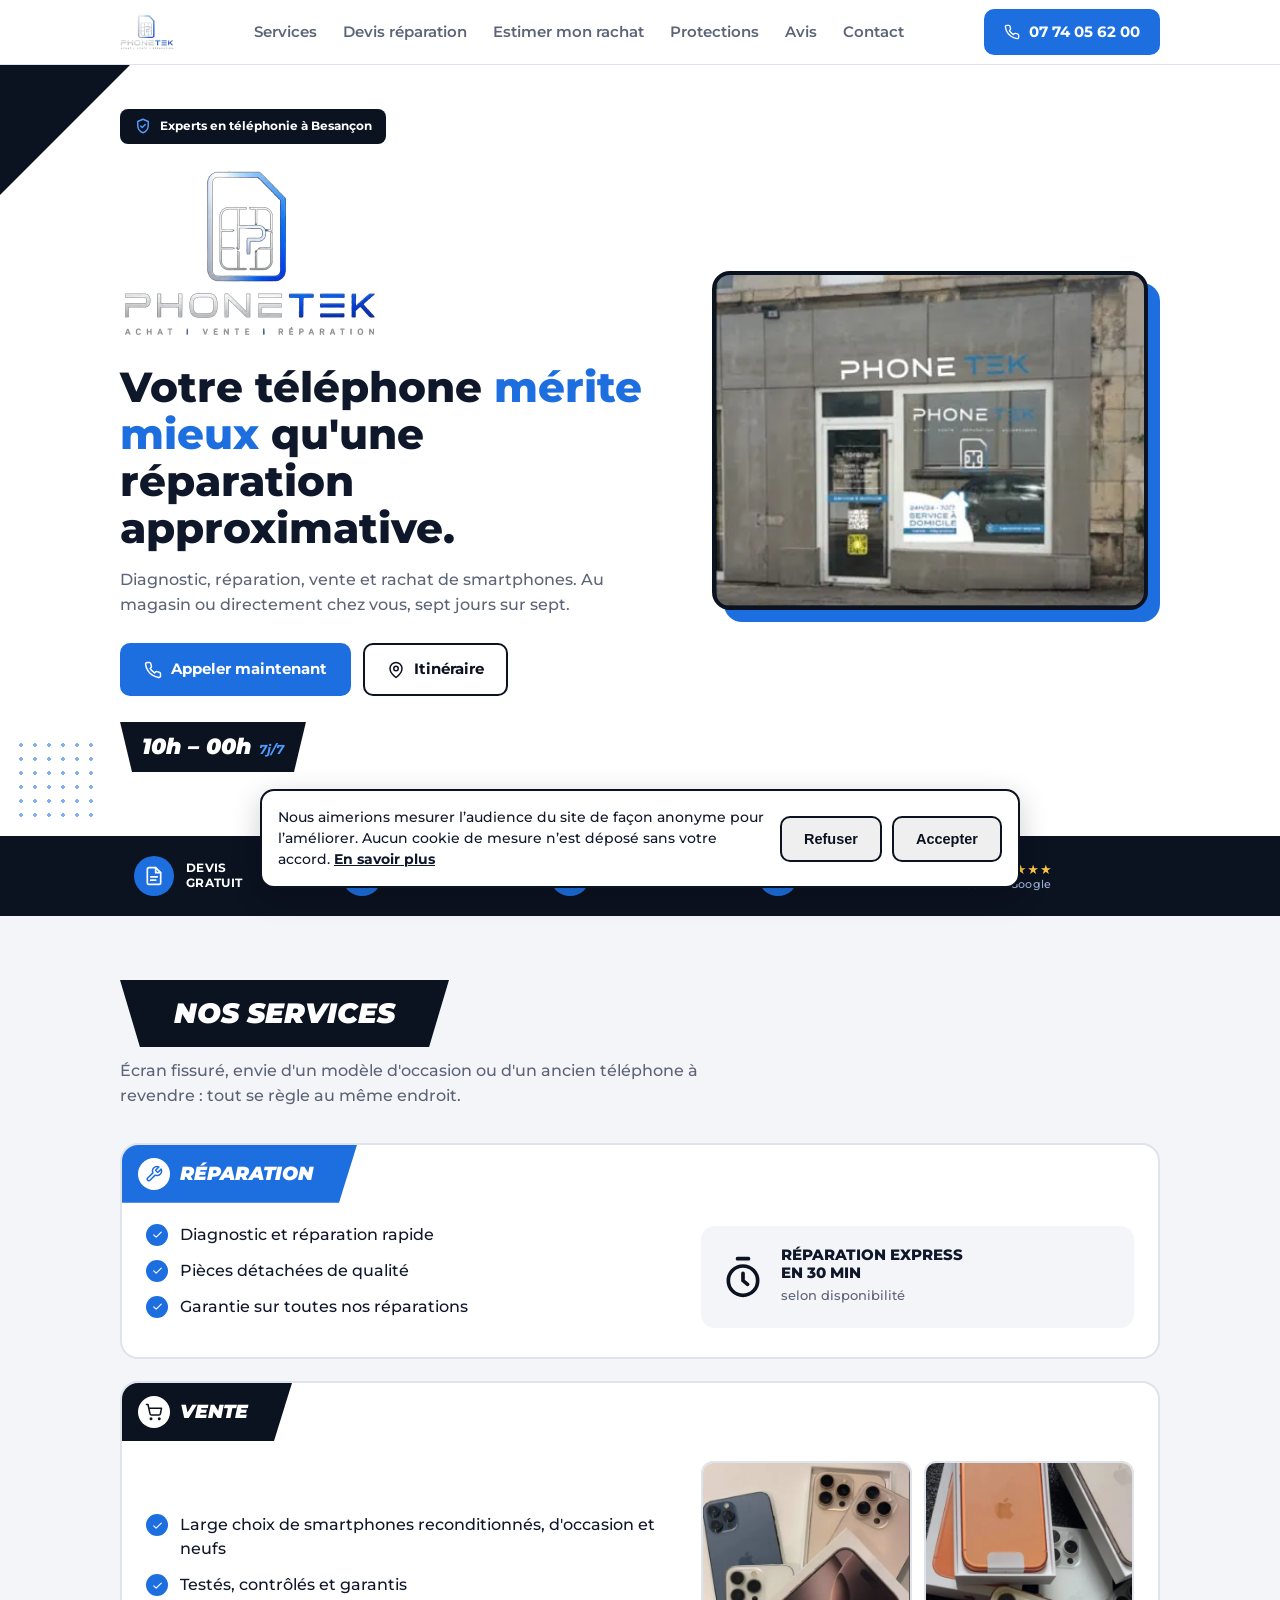
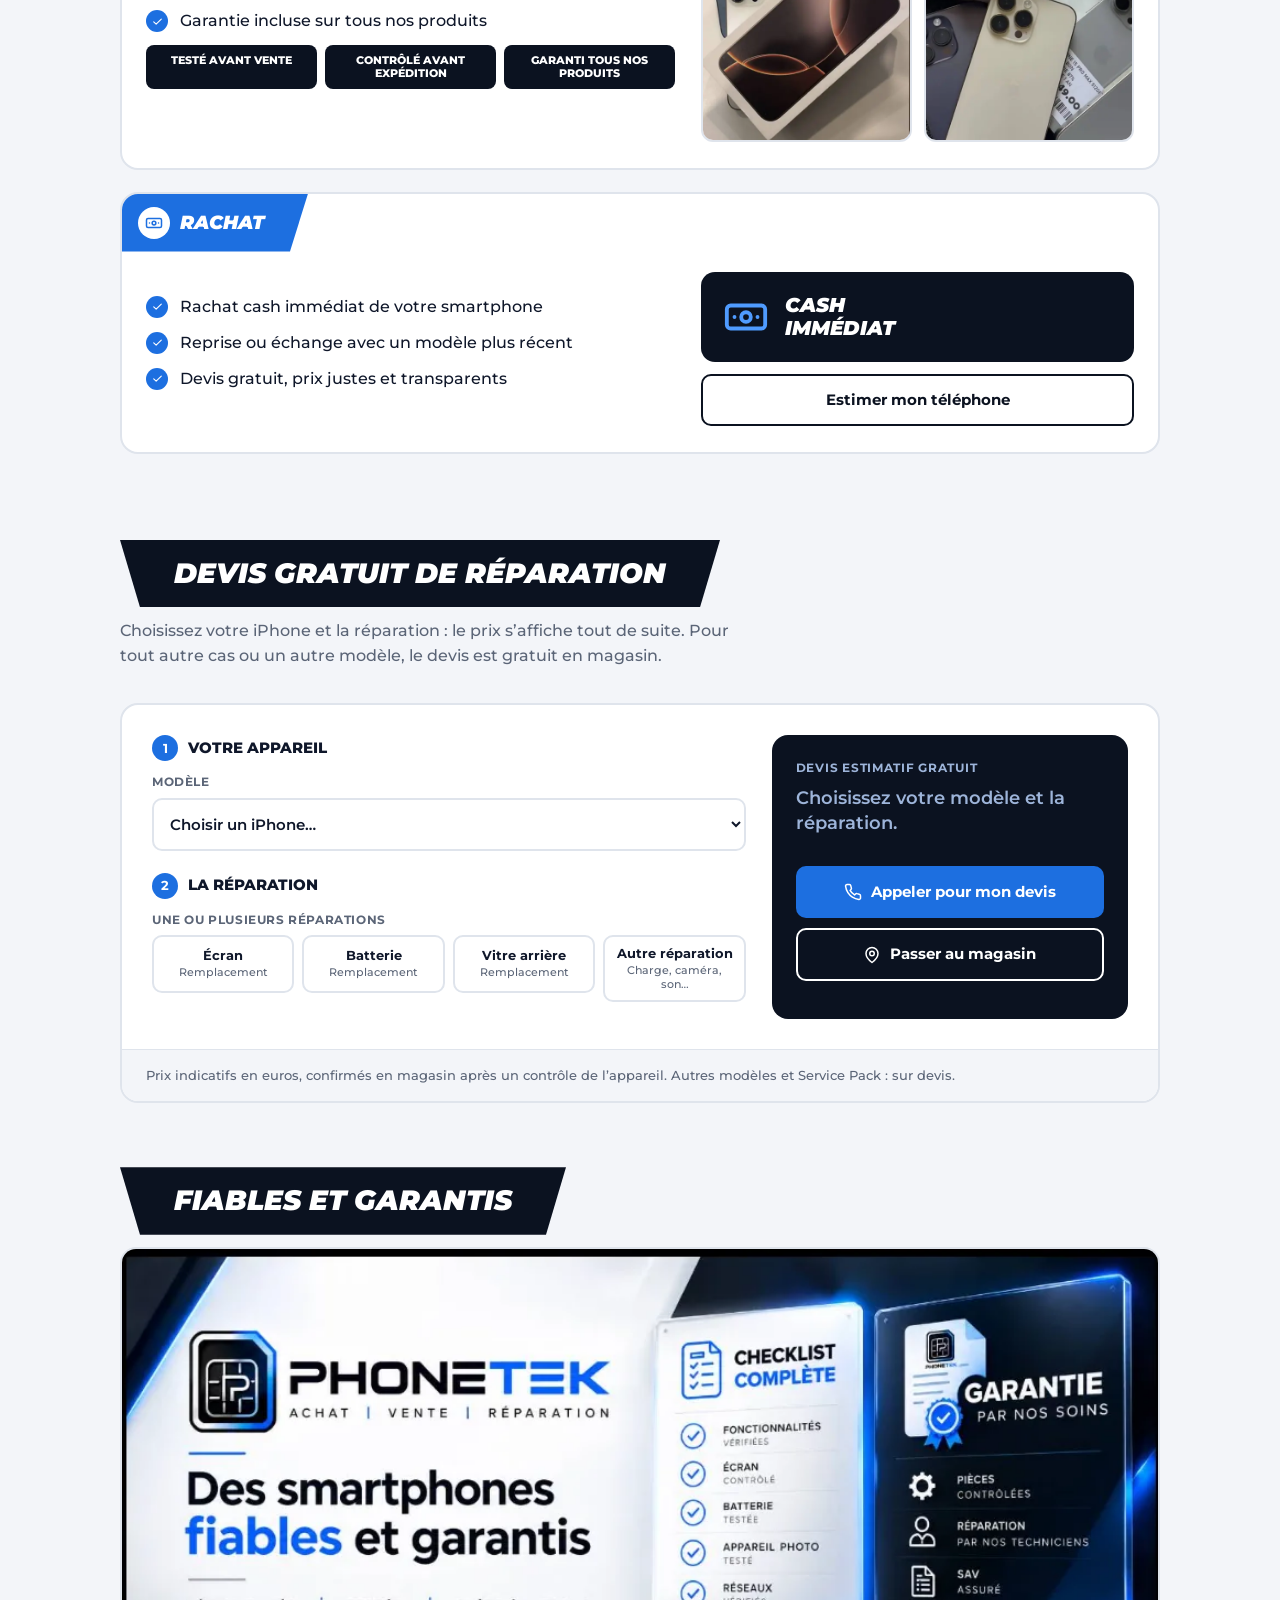
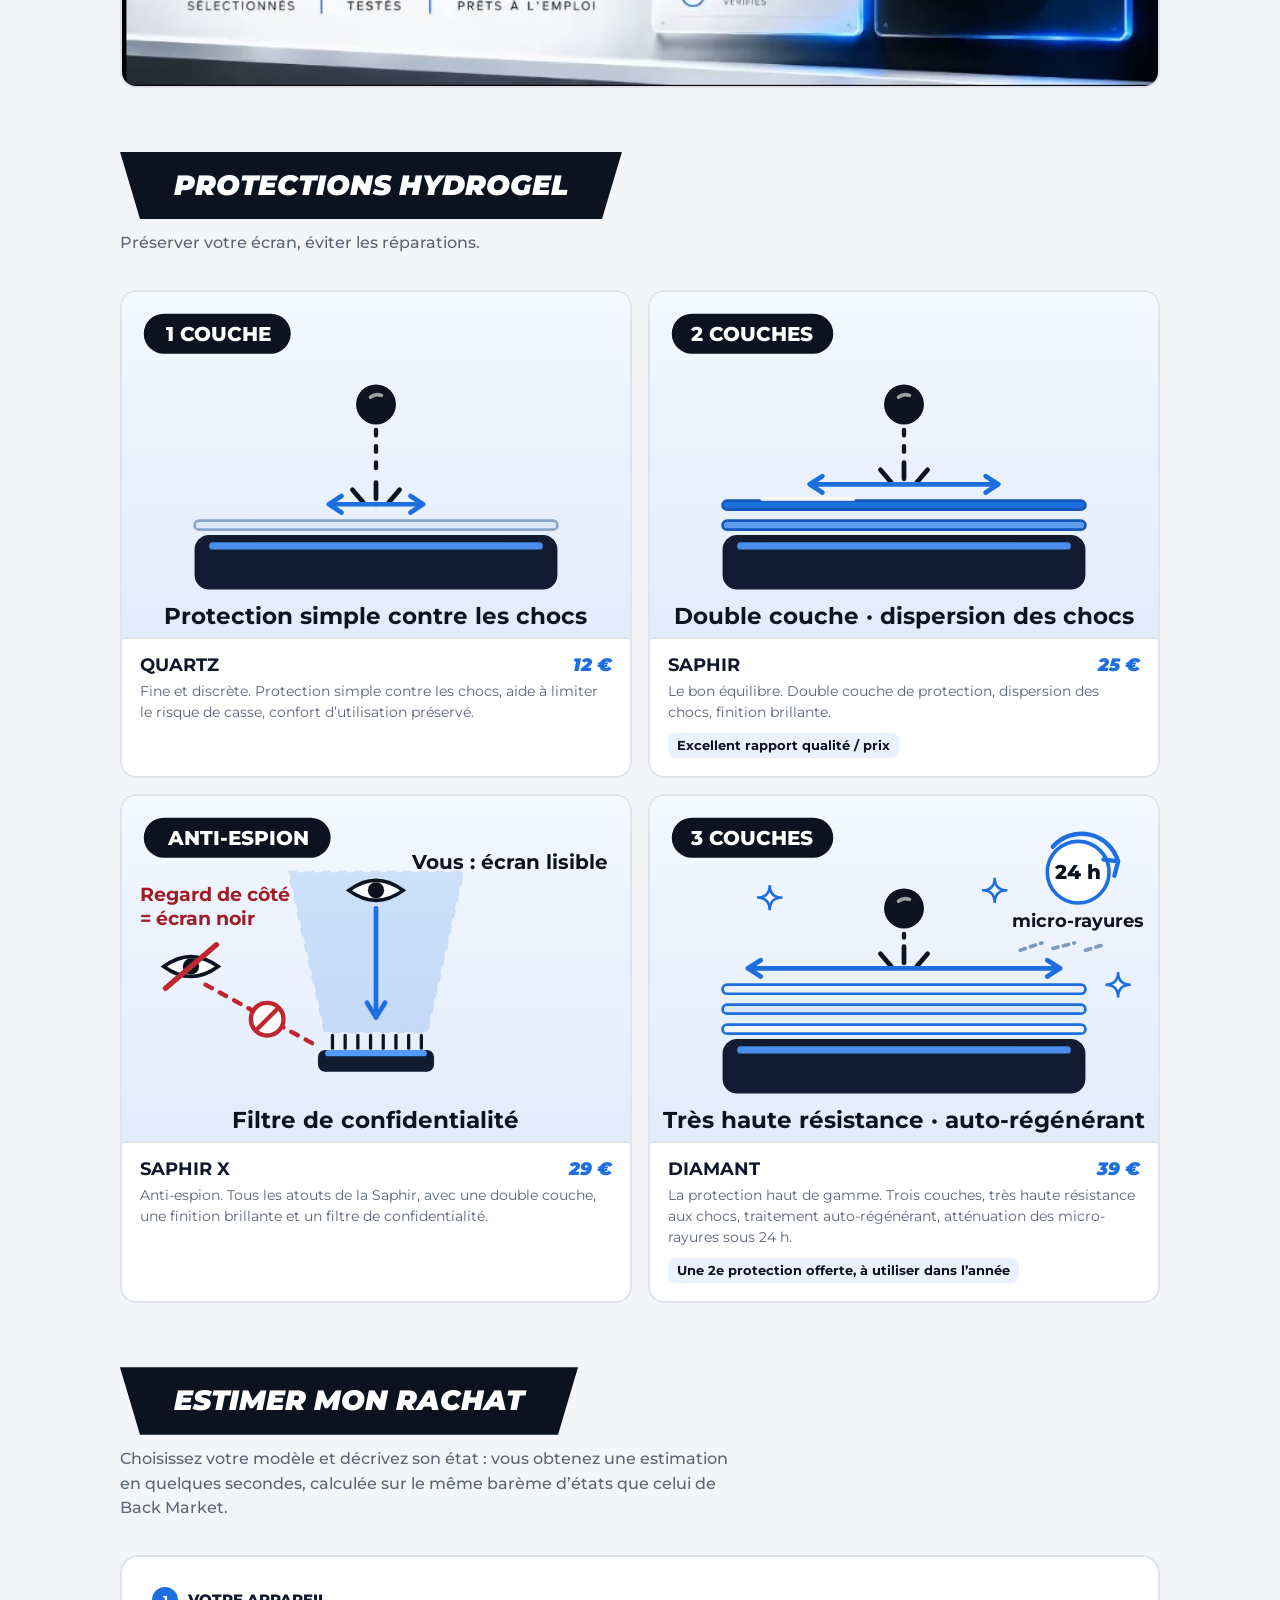
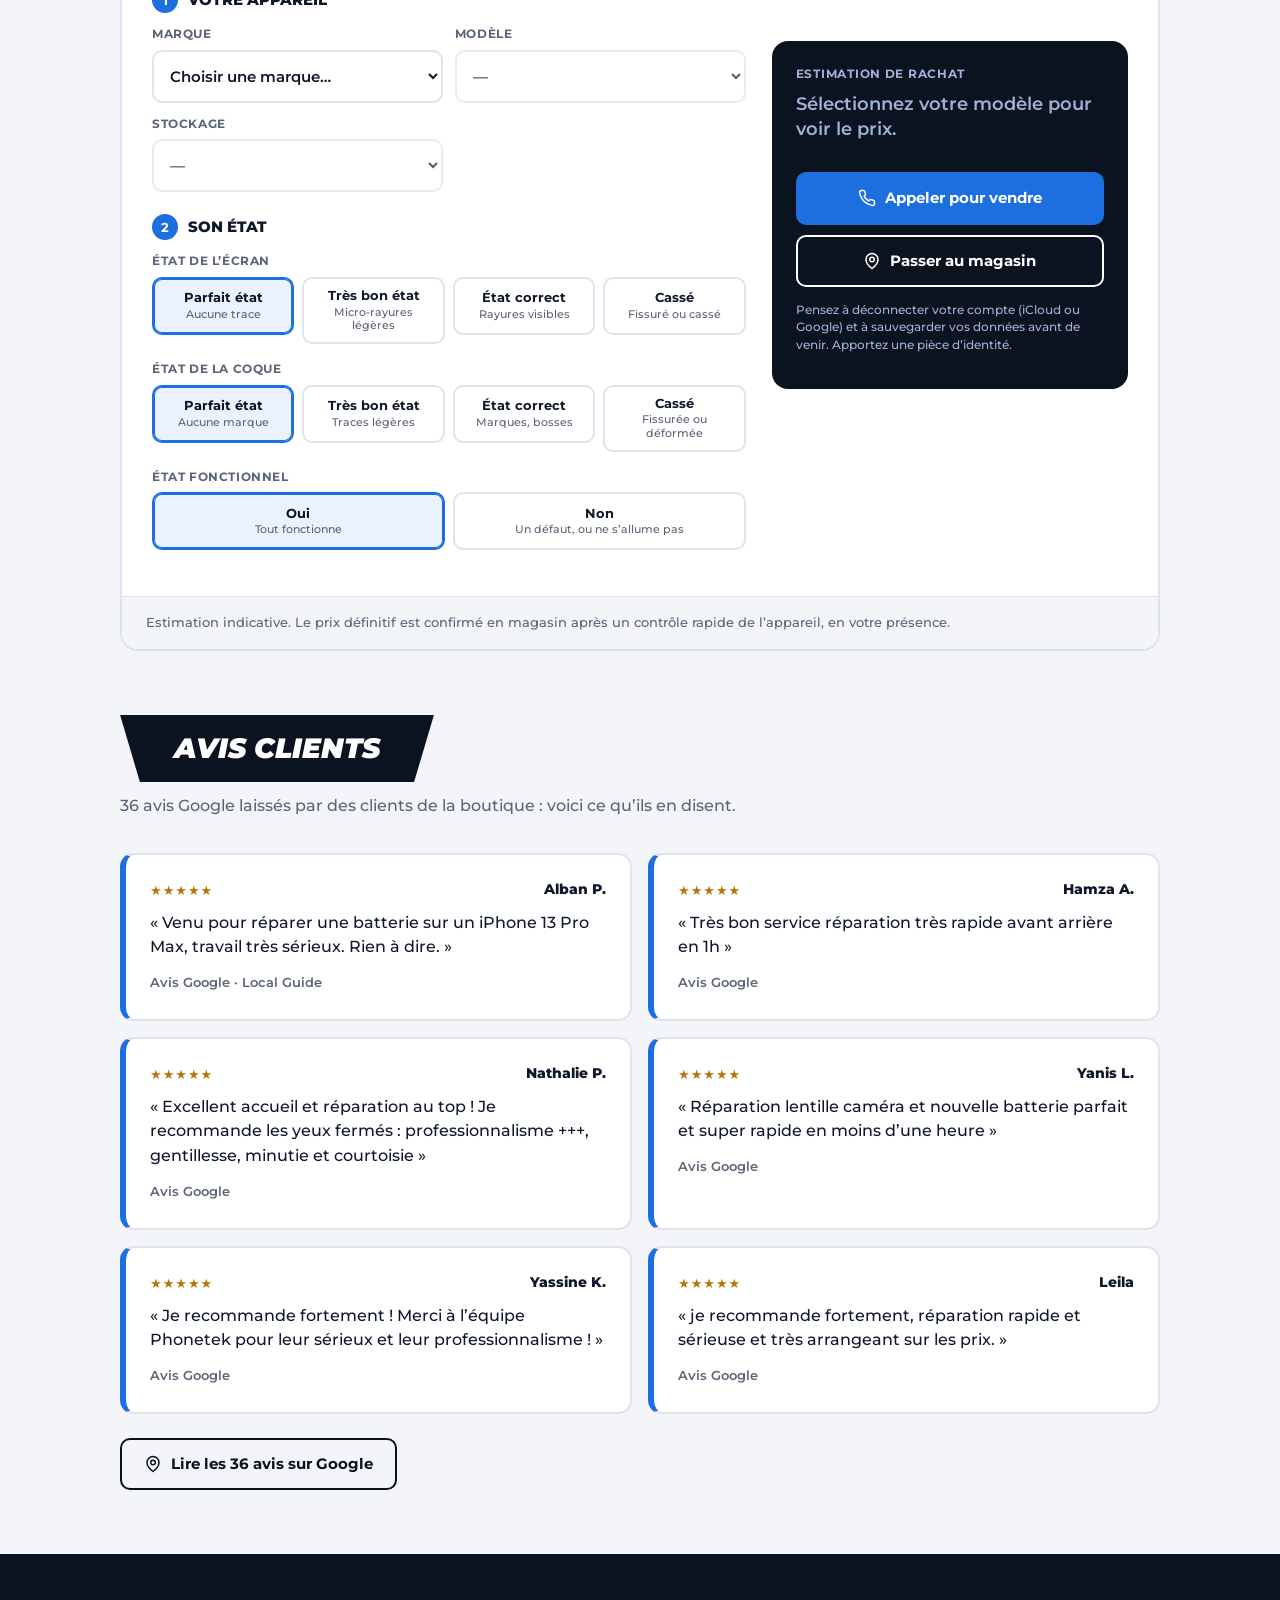
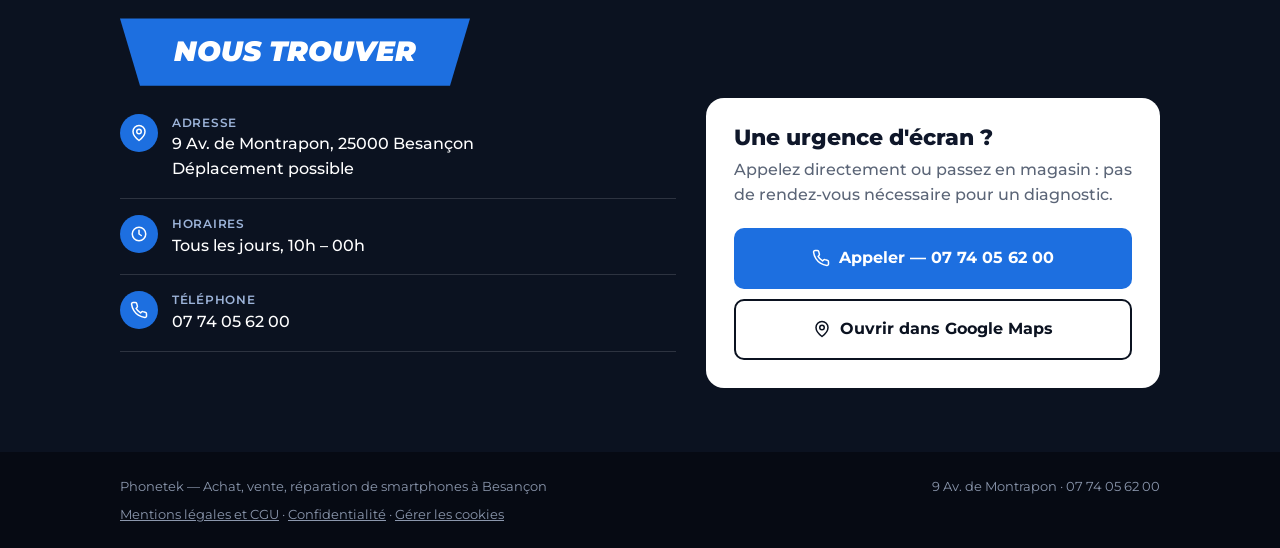
<file: index.html>
<!DOCTYPE html>
<html lang="fr">
<head>
<meta charset="UTF-8">
<meta name="viewport" content="width=device-width, initial-scale=1, viewport-fit=cover">
<title>Phonetek — Achat, vente, réparation de smartphones à Besançon</title>
<meta name="description" content="Phonetek à Besançon : réparation de smartphones en moins d’une heure, achat, vente d’iPhone reconditionnés et rachat de votre ancien téléphone. Ouvert tous les jours, 10h – 00h.">
<meta name="robots" content="index, follow">
<link rel="canonical" href="https://phonetek-besancon.vercel.app/">
<meta name="theme-color" content="#0b1220">
<meta http-equiv="Content-Security-Policy" content="upgrade-insecure-requests">
<meta property="og:type" content="website"><meta property="og:locale" content="fr_FR"><meta property="og:site_name" content="Phonetek">
<meta property="og:title" content="Phonetek — Réparation, achat, vente et rachat de smartphones à Besançon">
<meta property="og:description" content="Phonetek à Besançon : réparation de smartphones en moins d’une heure, achat, vente d’iPhone reconditionnés et rachat de votre ancien téléphone. Ouvert tous les jours, 10h – 00h.">
<meta property="og:image" content="https://phonetek-besancon.vercel.app/og-image.png"><meta property="og:image:width" content="1200"><meta property="og:image:height" content="630">
<meta property="og:image:alt" content="Logo Phonetek — achat, vente, réparation de smartphones à Besançon">
<meta name="twitter:card" content="summary_large_image"><meta name="twitter:image" content="https://phonetek-besancon.vercel.app/og-image.png">
<link rel="icon" type="image/png" href="[data-uri]">
<link rel="apple-touch-icon" href="[data-uri]">
<script type="application/ld+json">{"@context":"https://schema.org","@type":"MobilePhoneStore","name":"Phonetek","telephone":"+33774056200","address":{"@type":"PostalAddress","streetAddress":"9 Avenue de Montrapon","postalCode":"25000","addressLocality":"Besançon","addressCountry":"FR"},"geo":{"@type":"GeoCoordinates","latitude":47.2452484,"longitude":6.0101515},"openingHoursSpecification":{"@type":"OpeningHoursSpecification","dayOfWeek":["Monday","Tuesday","Wednesday","Thursday","Friday","Saturday","Sunday"],"opens":"10:00","closes":"23:59"},"areaServed":"Besançon"}</script>
<style>
@font-face{font-family:'Montserrat';font-style:normal;font-weight:100 900;font-display:swap;src:url([data-uri]) format('woff2');}
@font-face{font-family:'Montserrat';font-style:italic;font-weight:100 900;font-display:swap;src:url([data-uri]) format('woff2');}
  :root{
    --blue:#1d6fe0; --navy:#0b1220; --ink:#0f172a; --muted:#5b6577;
    --bg:#f3f5f9; --line:#dfe4ec; --white:#fff;
    box-sizing:border-box;
    padding-top:env(safe-area-inset-top,0px);
    padding-bottom:env(safe-area-inset-bottom,0px);
  }
  *,*::before,*::after{box-sizing:inherit;}
  html{scroll-padding-top:72px;scroll-behavior:smooth;}
  body{margin:0;background:var(--bg);color:var(--ink);font-family:'Montserrat',system-ui,-apple-system,sans-serif;line-height:1.55;-webkit-font-smoothing:antialiased;}
  h1,h2,h3{margin:0;line-height:1.12;}
  a{color:inherit;}
  img{max-width:100%;display:block;}
  .wrap{max-width:1080px;margin:0 auto;padding:0 20px;}
  .ic{fill:none;stroke:currentColor;stroke-width:2;stroke-linecap:round;stroke-linejoin:round;flex-shrink:0;}

  /* header */
  header{position:sticky;top:env(safe-area-inset-top,0px);z-index:50;background:rgba(255,255,255,.94);backdrop-filter:blur(10px);border-bottom:1px solid var(--line);}
  .nav{display:flex;align-items:center;justify-content:space-between;height:64px;}
  .brand{display:flex;align-items:center;gap:10px;text-decoration:none;font-size:20px;letter-spacing:.04em;}
  .brand b{color:var(--blue);font-weight:800;} .brand span{font-weight:500;}
  .nav-links{display:flex;gap:26px;list-style:none;margin:0;padding:0;}
  .nav-links a{text-decoration:none;font-weight:600;font-size:14.5px;color:var(--muted);}
  .nav-links a:hover{color:var(--blue);}
  .btn{display:inline-flex;align-items:center;justify-content:center;gap:9px;padding:13px 22px;border-radius:10px;font-weight:700;font-size:14.5px;text-decoration:none;border:2px solid transparent;white-space:nowrap;}
  .btn-blue{background:var(--blue);color:#fff;}
  .btn-dark{background:var(--navy);color:#fff;}
  .btn-line{border-color:var(--navy);color:var(--navy);}
  .nav-cta{display:none;}
  .menu-toggle{width:44px;height:44px;display:flex;align-items:center;justify-content:center;background:none;border:none;color:var(--navy);cursor:pointer;padding:0;}
  @media(min-width:760px){.nav-cta{display:inline-flex;padding:10px 18px;} .menu-toggle{display:none;}}
  @media(max-width:759px){
    .nav-links{position:absolute;top:64px;left:0;right:0;flex-direction:column;gap:0;background:#fff;border-bottom:1px solid var(--line);padding:6px 20px 10px;display:none;}
    .nav-links.open{display:flex;}
    .nav-links li{border-bottom:1px solid var(--line);} .nav-links li:last-child{border:none;}
    .nav-links a{display:block;padding:16px 2px;font-size:16px;color:var(--ink);}
  }

  /* hero */
  .hero{position:relative;overflow:hidden;padding:44px 0 64px;background:#fff;}
  .hero::before{content:"";position:absolute;top:0;left:0;width:130px;height:130px;background:var(--navy);clip-path:polygon(0 0,100% 0,0 100%);}
  .hero::after{content:"";position:absolute;left:14px;bottom:14px;width:84px;height:84px;background:radial-gradient(var(--blue) 1.6px,transparent 1.8px) 0 0/14px 14px;opacity:.55;}
  .hero-grid{position:relative;z-index:1;display:grid;gap:44px;}
  @media(min-width:860px){.hero-grid{grid-template-columns:1.1fr .9fr;align-items:center;}}
  .badge{display:inline-flex;align-items:center;gap:8px;background:var(--navy);color:#fff;font-size:12px;font-weight:700;padding:8px 14px;border-radius:8px;margin-bottom:22px;}
  .badge .ic{color:#4f9bff;}
  .lockup{display:flex;align-items:center;gap:14px;margin-bottom:22px;}
  .lockup-word{font-size:clamp(28px,6vw,40px);letter-spacing:.06em;line-height:1;}
  .lockup-word span{font-weight:500;} .lockup-word b{color:var(--blue);font-weight:800;}
  .lockup-sub{color:var(--blue);font-weight:600;font-size:12px;letter-spacing:.14em;margin-top:6px;}
  h1{font-size:clamp(26px,4.6vw,42px);font-weight:800;}
  h1 em{font-style:normal;color:var(--blue);}
  .sub{color:var(--muted);font-size:16px;max-width:46ch;margin:16px 0 26px;font-weight:500;}
  .cta-row{display:flex;flex-wrap:wrap;gap:12px;}
  .hours-chip{display:inline-block;margin-top:26px;background:var(--navy);color:#fff;font-style:italic;font-weight:900;font-size:22px;padding:8px 22px;clip-path:polygon(0 0,100% 0,calc(100% - 12px) 100%,12px 100%);}
  .hours-chip small{font-size:13px;font-weight:700;color:#4f9bff;margin-left:8px;}
  .shot{border-radius:18px;overflow:hidden;border:4px solid var(--navy);box-shadow:12px 12px 0 var(--blue);margin-right:12px;background:var(--navy);}
  .shot img{width:100%;}

  /* info bar */
  .infobar{background:var(--navy);color:#fff;}
  .infobar .wrap{display:grid;grid-template-columns:repeat(2,1fr);gap:0;}
  @media(min-width:860px){.infobar .wrap{grid-template-columns:repeat(5,1fr);}}
  .info{display:flex;align-items:center;gap:12px;padding:20px 14px;font-size:11.5px;font-weight:700;text-transform:uppercase;line-height:1.3;letter-spacing:.03em;}
  .info i{width:40px;height:40px;border-radius:50%;background:var(--blue);display:grid;place-items:center;flex-shrink:0;font-style:normal;}
  .info small{display:block;font-weight:500;color:#9db4d9;font-size:10.5px;text-transform:none;}
  .stars{color:#ffc843;letter-spacing:1px;font-size:13px;}

  /* sections */
  section{padding:64px 0;}
  .banner{display:inline-block;background:var(--navy);color:#fff;font-style:italic;font-weight:900;text-transform:uppercase;font-size:clamp(20px,3.6vw,28px);padding:12px 54px;clip-path:polygon(0 0,100% 0,calc(100% - 20px) 100%,20px 100%);margin-bottom:12px;}
  .lead{color:var(--muted);font-weight:500;max-width:56ch;margin:0 0 34px;}
  .svc{background:#fff;border:2px solid var(--line);border-radius:18px;padding:0 0 26px;margin-bottom:22px;overflow:hidden;}
  .svc-tag{display:inline-flex;align-items:center;gap:10px;background:var(--blue);color:#fff;font-style:italic;font-weight:900;text-transform:uppercase;font-size:19px;padding:13px 44px 13px 16px;clip-path:polygon(0 0,100% 0,calc(100% - 18px) 100%,0 100%);margin-bottom:20px;}
  .svc-tag.dark{background:var(--navy);}
  .tag-ic{width:32px;height:32px;border-radius:50%;background:#fff;color:var(--blue);display:grid;place-items:center;}
  .svc-tag.dark .tag-ic{color:var(--navy);}
  .svc-body{padding:0 24px;display:grid;gap:26px;align-items:center;}
  @media(min-width:760px){.svc-body{grid-template-columns:1.1fr .9fr;}}
  .checks{list-style:none;margin:0;padding:0;}
  .checks li{display:flex;gap:12px;align-items:flex-start;margin-bottom:12px;font-weight:500;font-size:15.5px;}
  .ck{width:22px;height:22px;border-radius:50%;background:var(--blue);color:#fff;display:grid;place-items:center;flex-shrink:0;margin-top:1px;}
  .express{display:flex;align-items:center;gap:16px;background:var(--bg);border-radius:14px;padding:20px;}
  .express .ic{color:var(--navy);}
  .express strong{display:block;font-weight:800;text-transform:uppercase;font-size:15px;line-height:1.25;}
  .express small{color:var(--muted);font-weight:500;}
  .phones{display:grid;grid-template-columns:1fr 1fr;gap:12px;}
  .phones img{border-radius:12px;width:100%;aspect-ratio:3/4;object-fit:cover;border:2px solid var(--line);}
  .guar{display:grid;grid-template-columns:repeat(3,1fr);gap:8px;margin-top:12px;font-size:10.5px;font-weight:800;text-transform:uppercase;text-align:center;line-height:1.25;}
  .guar span{background:var(--navy);color:#fff;border-radius:8px;padding:9px 4px;}
  .cash{display:flex;align-items:center;gap:16px;background:var(--navy);color:#fff;border-radius:14px;padding:22px;}
  .cash .ic{color:#4f9bff;}
  .cash strong{font-style:italic;font-weight:900;font-size:20px;text-transform:uppercase;line-height:1.15;}

  .reviews{display:grid;gap:16px;}
  @media(min-width:760px){.reviews{grid-template-columns:1fr 1fr;}}
  .review{background:#fff;border:2px solid var(--line);border-left:6px solid var(--blue);border-radius:14px;padding:24px;}
  .review p{margin:10px 0;font-weight:500;}
  .review small{color:var(--muted);font-weight:600;}

  .contact{background:var(--navy);color:#fff;}
  .contact .banner{background:var(--blue);}
  .contact-grid{display:grid;gap:30px;}
  @media(min-width:760px){.contact-grid{grid-template-columns:1.1fr .9fr;align-items:start;}}
  .clist{list-style:none;margin:0;padding:0;}
  .clist li{display:flex;gap:14px;align-items:flex-start;padding:16px 0;border-bottom:1px solid rgba(255,255,255,.14);font-weight:500;}
  .clist i{width:38px;height:38px;border-radius:50%;background:var(--blue);display:grid;place-items:center;flex-shrink:0;}
  .clist small{display:block;color:#9db4d9;font-weight:600;font-size:12px;text-transform:uppercase;letter-spacing:.06em;}
  .callbox{background:#fff;color:var(--ink);border-radius:18px;padding:28px;}
  .callbox h3{font-weight:800;font-size:22px;margin-bottom:8px;}
  .callbox p{color:var(--muted);font-weight:500;margin:0 0 20px;}
  .callbox .btn{width:100%;font-size:16px;padding:16px;}
  .callbox .btn + .btn{margin-top:10px;}

  footer{background:#060a13;color:#8b97ad;font-size:13px;padding:24px 0;}
  .foot{display:flex;flex-wrap:wrap;justify-content:space-between;gap:10px;}

  .mobile-bar{display:none;}
  @media(max-width:759px){
    body{padding-bottom:calc(84px + env(safe-area-inset-bottom,0px));}
    .mobile-bar{display:flex;gap:10px;position:fixed;left:0;right:0;bottom:0;z-index:60;background:var(--navy);padding:10px 12px calc(10px + env(safe-area-inset-bottom,0px));box-shadow:0 -10px 30px rgba(0,0,0,.25);}
    .mobile-bar .btn{flex:1;padding:14px 8px;}
    .mobile-bar .btn-line{border-color:#fff;color:#fff;}
    section{padding:44px 0;}
    .hero{padding:32px 0 48px;}
    .svc-body{padding:0 18px;}
    .hours-chip{font-size:19px;}
  }

  /* rachat simulateur */
  .rc{background:#fff;border:2px solid var(--line);border-radius:18px;overflow:hidden;}
  .rc-body{padding:24px;display:grid;gap:26px;}
  @media(min-width:860px){.rc-body{grid-template-columns:1.25fr .75fr;align-items:start;padding:30px;}}
  .rc-step{margin-bottom:22px;}
  .rc-step:last-child{margin-bottom:0;}
  .rc-step h3{display:flex;align-items:center;gap:10px;font-size:15px;font-weight:800;text-transform:uppercase;margin-bottom:12px;}
  .rc-step h3 b{width:26px;height:26px;border-radius:50%;background:var(--blue);color:#fff;display:grid;place-items:center;font-size:13px;}
  .rc-sel{width:100%;padding:14px 12px;border:2px solid var(--line);border-radius:10px;font:600 15px 'Montserrat',system-ui,sans-serif;color:var(--ink);background:#fff;}
  .rc-sel:focus{outline:none;border-color:var(--blue);}
  .rc-row{display:grid;gap:12px;grid-template-columns:1fr;}
  @media(min-width:560px){.rc-row{grid-template-columns:1fr 1fr;}}
  .rc-lab{display:block;font-size:12px;font-weight:700;color:var(--muted);text-transform:uppercase;letter-spacing:.05em;margin-bottom:6px;}
  .rc-grp{margin-bottom:16px;}
  .rc-opts{display:grid;grid-template-columns:1fr 1fr;gap:8px;}
  @media(min-width:560px){.rc-opts{grid-template-columns:repeat(4,1fr);}}
  .rc-opt input{position:absolute;opacity:0;pointer-events:none;}
  .rc-opt span{display:flex;flex-direction:column;justify-content:center;min-height:58px;padding:9px 8px;border:2px solid var(--line);border-radius:10px;font-size:12.5px;font-weight:700;text-align:center;line-height:1.25;cursor:pointer;background:#fff;}
  .rc-opt span small{font-weight:500;color:var(--muted);font-size:11px;margin-top:2px;}
  .rc-opt input:checked + span{border-color:var(--blue);background:#eaf2ff;color:var(--navy);box-shadow:inset 0 0 0 1px var(--blue);}
  .rc-opt input:focus-visible + span{outline:3px solid #9cc2ff;}
  .rc-res{background:var(--navy);color:#fff;border-radius:16px;padding:24px;}
  @media(min-width:860px){.rc-res{position:sticky;top:84px;}}
  .rc-res small.k{display:block;color:#9db4d9;font-weight:700;font-size:12px;text-transform:uppercase;letter-spacing:.06em;}
  .rc-price{font-style:italic;font-weight:900;font-size:clamp(38px,8vw,50px);line-height:1.05;margin:8px 0 4px;}
  .rc-price.empty{font-size:18px;font-style:normal;font-weight:600;color:#9db4d9;line-height:1.4;}
  .rc-range{color:#9db4d9;font-weight:600;font-size:14px;margin-bottom:14px;}
  .rc-sum{font-size:13px;font-weight:500;color:#cfdaf0;border-top:1px solid rgba(255,255,255,.16);padding-top:14px;margin-top:14px;}
  .rc-res .btn{width:100%;margin-top:16px;}
  .rc-res .btn-line{border-color:#fff;color:#fff;margin-top:10px;}
  .rc-note{font-size:12px;color:#9db4d9;font-weight:500;margin-top:14px;line-height:1.45;}
  .rc-foot{background:var(--bg);padding:16px 24px;font-size:12.5px;color:var(--muted);font-weight:500;border-top:1px solid var(--line);}

  .rev-head{display:flex;align-items:center;justify-content:space-between;gap:10px;}
  .rev-head b{font-weight:800;font-size:14px;}

  img{height:auto;}
  a:focus-visible,button:focus-visible,select:focus-visible,summary:focus-visible{outline:3px solid var(--blue);outline-offset:2px;}
  .review .stars{color:#b8730a;}
  .ck-bar{position:fixed;left:12px;right:12px;bottom:12px;z-index:60;max-width:760px;margin:0 auto;background:#fff;border:2px solid var(--navy);border-radius:14px;padding:16px;box-shadow:0 8px 30px rgba(0,0,0,.2);display:grid;gap:12px;}
  .ck-bar[hidden]{display:none;}
  .ck-bar p{margin:0;font-size:13.5px;font-weight:500;}
  .ck-bar p a{font-weight:700;}
  .ck-btns{display:flex;gap:10px;} .ck-btns .btn{flex:1;}
  @media(min-width:760px){.ck-bar{grid-template-columns:1fr auto;align-items:center;} .ck-btns .btn{flex:none;}}
  @media(max-width:759px){.ck-bar{bottom:calc(76px + env(safe-area-inset-bottom,0px));}}
  dialog{max-width:760px;width:calc(100% - 28px);max-height:86vh;border:0;border-radius:16px;padding:0;color:var(--ink);background:#fff;}
  dialog::backdrop{background:rgba(11,18,32,.65);}
  .dlg-in{padding:24px;overflow:auto;max-height:86vh;}
  .dlg-in h2{font-size:22px;margin:0 36px 6px 0;} .dlg-in h3{font-size:15px;margin:18px 0 6px;}
  .dlg-in p,.dlg-in li{font-size:14px;color:#334155;margin:0 0 8px;} .dlg-in ul{padding-left:20px;margin:0 0 8px;}
  .dlg-close{position:absolute;top:10px;right:10px;width:38px;height:38px;border-radius:50%;border:2px solid var(--line);background:#fff;font-size:20px;line-height:1;cursor:pointer;}
  mark{background:#fff3c4;color:#5b3a00;padding:0 3px;border-radius:3px;}
  .foot a{color:inherit;} .foot{flex-wrap:wrap;gap:8px 20px;}

  .pimg{border-radius:16px;overflow:hidden;border:2px solid var(--line);background:#fff;} .pimg img{width:100%;}
  .prot-grid{display:grid;gap:24px;align-items:center;}
  @media(min-width:860px){.prot-grid{grid-template-columns:.8fr 1.2fr;}}
  .plist{list-style:none;margin:0;padding:0;display:grid;gap:12px;}
  .plist li{background:#fff;border:2px solid var(--line);border-left:6px solid var(--blue);border-radius:14px;padding:16px 18px;}
  .plist b{display:flex;justify-content:space-between;gap:12px;font-size:18px;text-transform:uppercase;}
  .plist b span{color:var(--blue);font-style:italic;font-weight:900;}
  .plist small{display:block;color:var(--muted);font-weight:500;font-size:13.5px;margin-top:4px;line-height:1.5;}
  .plist em{display:inline-block;font-style:normal;font-weight:700;font-size:12.5px;background:#eaf2ff;color:var(--navy);border-radius:8px;padding:3px 9px;margin-top:8px;}

  .rq-lines{list-style:none;margin:6px 0 0;padding:0;font-size:14px;font-weight:600;}
  .rq-lines li{display:flex;justify-content:space-between;gap:12px;padding:9px 0;border-top:1px solid rgba(255,255,255,.16);}
  .rq-lines li span:last-child{white-space:nowrap;color:#cfdaf0;}
  .rq-lines:empty{display:none;}

  .prot-cards{display:grid;gap:16px;}
  @media(min-width:560px){.prot-cards{grid-template-columns:1fr 1fr;}}


  .pcard{background:#fff;border:2px solid var(--line);border-radius:16px;overflow:hidden;}
  .pcard .ill{background:linear-gradient(180deg,#f4f8ff,#e1ecfb);border-bottom:2px solid var(--line);}
  .pcard svg{width:100%;height:auto;display:block;font-family:inherit;}
  .pcard .txt{padding:16px 18px 18px;}
  .pcard h3{margin:0;font-size:18px;text-transform:uppercase;display:flex;justify-content:space-between;align-items:baseline;gap:8px;flex-wrap:wrap;}
  .pcard h3 span{color:var(--blue);font-style:italic;font-weight:900;}
  .pcard p{margin:6px 0 0;font-size:14px;color:var(--muted);line-height:1.5;}
  .pcard em{display:inline-block;font-style:normal;font-weight:700;font-size:12.5px;background:#eaf2ff;color:var(--navy);border-radius:8px;padding:3px 9px;margin-top:10px;}
</style>
</head>
<body>

<svg width="0" height="0" style="position:absolute" aria-hidden="true">
  <defs>
    <symbol id="i-check" viewBox="0 0 24 24"><path d="M5 12.5l4.5 4.5L19 7.5"/></symbol>
    <symbol id="i-wrench" viewBox="0 0 24 24"><path d="M14.7 6.3a1 1 0 0 0 0 1.4l1.6 1.6a1 1 0 0 0 1.4 0l3.77-3.77a6 6 0 0 1-7.94 7.94l-6.91 6.91a2.12 2.12 0 0 1-3-3l6.91-6.91a6 6 0 0 1 7.94-7.94l-3.76 3.76z"/></symbol>
    <symbol id="i-cart" viewBox="0 0 24 24"><circle cx="8" cy="21" r="1"/><circle cx="19" cy="21" r="1"/><path d="M2 2h2l2.7 12.4a2 2 0 0 0 2 1.6h9.8a2 2 0 0 0 2-1.6L22 7H5"/></symbol>
    <symbol id="i-cash" viewBox="0 0 24 24"><rect x="2" y="6" width="20" height="12" rx="2"/><circle cx="12" cy="12" r="2.5"/><path d="M6 12h.01M18 12h.01"/></symbol>
    <symbol id="i-shield" viewBox="0 0 24 24"><path d="M12 3l7 3v5c0 5-3 8.5-7 10-4-1.5-7-5-7-10V6z"/><path d="M9 12l2 2 4-4"/></symbol>
    <symbol id="i-timer" viewBox="0 0 24 24"><circle cx="12" cy="14" r="8"/><path d="M12 10v4l2.5 2M9 2h6"/></symbol>
    <symbol id="i-zap" viewBox="0 0 24 24"><path d="M13 2L3 14h9l-1 8 10-12h-9z"/></symbol>
    <symbol id="i-euro" viewBox="0 0 24 24"><circle cx="12" cy="12" r="9"/><path d="M15.5 9a4 4 0 1 0 0 6M7.5 11h6M7.5 13.5h6"/></symbol>
    <symbol id="i-file" viewBox="0 0 24 24"><path d="M14 2H6a2 2 0 0 0-2 2v16a2 2 0 0 0 2 2h12a2 2 0 0 0 2-2V8z"/><path d="M14 2v6h6M8 13h8M8 17h6"/></symbol>
    <symbol id="i-phone" viewBox="0 0 24 24"><path d="M22 16.9v3a2 2 0 0 1-2.2 2 19.8 19.8 0 0 1-8.6-3.1 19.5 19.5 0 0 1-6-6A19.8 19.8 0 0 1 2.1 4.2 2 2 0 0 1 4.1 2h3a2 2 0 0 1 2 1.7c.1 1 .4 1.9.7 2.8a2 2 0 0 1-.5 2.1L8.1 9.9a16 16 0 0 0 6 6l1.3-1.3a2 2 0 0 1 2.1-.4c.9.3 1.8.6 2.8.7a2 2 0 0 1 1.7 2z"/></symbol>
    <symbol id="i-pin" viewBox="0 0 24 24"><path d="M20 10c0 6-8 12-8 12S4 16 4 10a8 8 0 0 1 16 0z"/><circle cx="12" cy="10" r="3"/></symbol>
    <symbol id="i-clock" viewBox="0 0 24 24"><circle cx="12" cy="12" r="9"/><path d="M12 7v5l3 2"/></symbol>
    <symbol id="i-menu" viewBox="0 0 24 24"><path d="M4 7h16M4 12h16M4 17h16"/></symbol>
    <symbol id="logo-sim" viewBox="0 0 44 56"><path d="M7 3h20l14 14v34a4 4 0 0 1-4 4H7a4 4 0 0 1-4-4V7a4 4 0 0 1 4-4z" fill="none" stroke="#0b1220" stroke-width="3"/><rect x="12" y="24" width="20" height="20" rx="4" fill="none" stroke="#1d6fe0" stroke-width="2.6"/><text x="22" y="40" text-anchor="middle" font-family="Montserrat,sans-serif" font-weight="900" font-size="15" fill="#0b1220">P</text></symbol>
  </defs>
</svg>

<header>
  <div class="wrap nav">
    <a class="brand" href="#top"><img src="[data-uri]" alt="Phonetek" width="160" height="107" style="height:36px;width:auto;"></a>
    <ul class="nav-links" id="navLinks">
      <li><a href="#services">Services</a></li>
      <li><a href="#devis">Devis réparation</a></li>
      <li><a href="#rachat">Estimer mon rachat</a></li>
      <li><a href="#protections">Protections</a></li>
      <li><a href="#avis">Avis</a></li>
      <li><a href="#contact">Contact</a></li>
    </ul>
    <a class="btn btn-blue nav-cta" href="tel:+33774056200"><svg class="ic" width="16" height="16"><use href="#i-phone"/></svg>07 74 05 62 00</a>
    <button class="menu-toggle" id="menuToggle" aria-label="Ouvrir le menu"><svg class="ic" width="26" height="26"><use href="#i-menu"/></svg></button>
  </div>
</header>

<main id="top">
  <section class="hero">
    <div class="wrap hero-grid">
      <div>
        <div class="badge"><svg class="ic" width="18" height="18"><use href="#i-shield"/></svg>Experts en téléphonie à Besançon</div>
        <img src="[data-uri]" alt="Phonetek — Achat, vente, réparation" width="520" height="348" style="width:min(260px,70%);margin-bottom:24px;">

        <h1>Votre téléphone <em>mérite mieux</em> qu'une réparation approximative.</h1>
        <p class="sub">Diagnostic, réparation, vente et rachat de smartphones. Au magasin ou directement chez vous, sept jours sur sept.</p>
        <div class="cta-row">
          <a class="btn btn-blue" href="tel:+33774056200"><svg class="ic" width="18" height="18"><use href="#i-phone"/></svg>Appeler maintenant</a>
          <a class="btn btn-line" href="https://www.google.com/maps/place/Phonetek+by+Hphone/@47.2451546,6.0076823,17z/data=!4m6!3m5!1s0x478d63adc42c729f:0x235d4f8d5afb8afd!8m2!3d47.2451546!4d6.0102572!16s%2Fg%2F11zxdpjtd3" target="_blank" rel="noopener"><svg class="ic" width="18" height="18"><use href="#i-pin"/></svg>Itinéraire</a>
        </div>
        <div class="hours-chip">10h – 00h<small>7j/7</small></div>
      </div>
      <div class="shot"><img src="[data-uri]" alt="Façade du magasin Phonetek à Besançon" width="407" height="314"></div>
    </div>
  </section>

  <div class="infobar">
    <div class="wrap">
      <div class="info"><i><svg class="ic" width="20" height="20"><use href="#i-file"/></svg></i><div>Devis<br>gratuit</div></div>
      <div class="info"><i><svg class="ic" width="20" height="20"><use href="#i-zap"/></svg></i><div>Intervention<br>rapide</div></div>
      <div class="info"><i><svg class="ic" width="20" height="20"><use href="#i-euro"/></svg></i><div>Rachat<br>immédiat</div></div>
      <div class="info"><i><svg class="ic" width="20" height="20"><use href="#i-shield"/></svg></i><div>Prix justes et<br>transparents</div></div>
      <div class="info"><div>5/5 <span class="stars" role="img" aria-label="5 sur 5">★★★★★</span><small>36 avis Google</small></div></div>
    </div>
  </div>

  <section id="services">
    <div class="wrap">
      <div class="banner">Nos services</div>
      <p class="lead">Écran fissuré, envie d'un modèle d'occasion ou d'un ancien téléphone à revendre : tout se règle au même endroit.</p>

      <div class="svc">
        <div class="svc-tag"><span class="tag-ic"><svg class="ic" width="18" height="18"><use href="#i-wrench"/></svg></span>Réparation</div>
        <div class="svc-body">
          <ul class="checks">
            <li><span class="ck"><svg class="ic" width="13" height="13" stroke-width="3"><use href="#i-check"/></svg></span>Diagnostic et réparation rapide</li>
            <li><span class="ck"><svg class="ic" width="13" height="13" stroke-width="3"><use href="#i-check"/></svg></span>Pièces détachées de qualité</li>
            <li><span class="ck"><svg class="ic" width="13" height="13" stroke-width="3"><use href="#i-check"/></svg></span>Garantie sur toutes nos réparations</li>
          </ul>
          <div class="express"><svg class="ic" width="44" height="44" stroke-width="1.6"><use href="#i-timer"/></svg><div><strong>Réparation express<br>en 30 min</strong><small>selon disponibilité</small></div></div>
        </div>
      </div>

      <div class="svc">
        <div class="svc-tag dark"><span class="tag-ic"><svg class="ic" width="18" height="18"><use href="#i-cart"/></svg></span>Vente</div>
        <div class="svc-body">
          <div>
            <ul class="checks">
              <li><span class="ck"><svg class="ic" width="13" height="13" stroke-width="3"><use href="#i-check"/></svg></span>Large choix de smartphones reconditionnés, d'occasion et neufs</li>
              <li><span class="ck"><svg class="ic" width="13" height="13" stroke-width="3"><use href="#i-check"/></svg></span>Testés, contrôlés et garantis</li>
              <li><span class="ck"><svg class="ic" width="13" height="13" stroke-width="3"><use href="#i-check"/></svg></span>Garantie incluse sur tous nos produits</li>
            </ul>
            <div class="guar"><span>Testé avant vente</span><span>Contrôlé avant expédition</span><span>Garanti tous nos produits</span></div>
          </div>
          <div class="phones">
            <img src="[data-uri]" alt="iPhones reconditionnés en vente chez Phonetek" width="480" height="854" loading="lazy" decoding="async">
            <img src="[data-uri]" alt="Sélection d'iPhones d'occasion, testés et garantis" width="480" height="854" loading="lazy" decoding="async">
          </div>
        </div>
      </div>

      <div class="svc">
        <div class="svc-tag"><span class="tag-ic"><svg class="ic" width="18" height="18"><use href="#i-cash"/></svg></span>Rachat</div>
        <div class="svc-body">
          <ul class="checks">
            <li><span class="ck"><svg class="ic" width="13" height="13" stroke-width="3"><use href="#i-check"/></svg></span>Rachat cash immédiat de votre smartphone</li>
            <li><span class="ck"><svg class="ic" width="13" height="13" stroke-width="3"><use href="#i-check"/></svg></span>Reprise ou échange avec un modèle plus récent</li>
            <li><span class="ck"><svg class="ic" width="13" height="13" stroke-width="3"><use href="#i-check"/></svg></span>Devis gratuit, prix justes et transparents</li>
          </ul>
          <div><div class="cash"><svg class="ic" width="46" height="46" stroke-width="1.6"><use href="#i-cash"/></svg><strong>Cash<br>immédiat</strong></div><a class="btn btn-line" href="#rachat" style="width:100%;margin-top:12px;">Estimer mon téléphone</a></div>
        </div>
      </div>
    </div>
  </section>




  <section id="devis" style="padding-top:0;">
    <div class="wrap">
      <div class="banner">Devis gratuit de réparation</div>
      <p class="lead">Choisissez votre iPhone et la réparation : le prix s’affiche tout de suite. Pour tout autre cas ou un autre modèle, le devis est gratuit en magasin.</p>
      <div class="rc">
        <div class="rc-body">
          <div>
            <div class="rc-step">
              <h3 aria-level="2"><b>1</b>Votre appareil</h3>
              <label class="rc-lab" for="rqModel">Modèle</label><select class="rc-sel" id="rqModel"></select>
            </div>
            <div class="rc-step">
              <h3 aria-level="2"><b>2</b>La réparation</h3>
              <span class="rc-lab" id="rqRepLab">Une ou plusieurs réparations</span>
              <div class="rc-opts" role="group" aria-labelledby="rqRepLab">
                <label class="rc-opt"><input type="checkbox" name="rqRep" value="screen"><span>Écran<small>Remplacement</small></span></label><label class="rc-opt"><input type="checkbox" name="rqRep" value="battery"><span>Batterie<small>Remplacement</small></span></label><label class="rc-opt"><input type="checkbox" name="rqRep" value="back"><span>Vitre arrière<small>Remplacement</small></span></label><label class="rc-opt"><input type="checkbox" name="rqRep" value="other"><span>Autre réparation<small>Charge, caméra, son…</small></span></label>
              </div>
              <div class="rc-grp" id="rqGamme" hidden style="margin-top:18px;">
                <span class="rc-lab" id="rqGLab">Gamme d’écran</span>
                <div class="rc-opts" role="radiogroup" aria-labelledby="rqGLab" style="grid-template-columns:repeat(3,1fr);">
                  <label class="rc-opt"><input type="radio" name="rqG" value="eco" checked><span>Éco<small id="rqGEco"></small></span></label>
                  <label class="rc-opt" id="rqGPerfL"><input type="radio" name="rqG" value="perf"><span>Performance<small id="rqGPerf"></small></span></label>
                  <label class="rc-opt" id="rqGOrigL"><input type="radio" name="rqG" value="orig"><span>Original<small>Sur devis</small></span></label>
                </div>
              </div>
            </div>
          </div>
          <div class="rc-res" aria-live="polite">
            <small class="k">Devis estimatif gratuit</small>
            <div class="rc-price empty" id="rqPrice">Choisissez votre modèle et la réparation.</div>
            <div class="rc-range" id="rqRange"></div>
            <ul class="rq-lines" id="rqLines"></ul>
            <div class="rc-sum" id="rqSum" hidden></div>
            <a class="btn btn-blue" href="tel:+33774056200"><svg class="ic" width="18" height="18"><use href="#i-phone"/></svg>Appeler pour mon devis</a>
            <a class="btn btn-line" href="#contact"><svg class="ic" width="18" height="18"><use href="#i-pin"/></svg>Passer au magasin</a>
            <p class="rc-note" id="rqNote"></p>
          </div>
        </div>
        <div class="rc-foot">Prix indicatifs en euros, confirmés en magasin après un contrôle de l’appareil. Autres modèles et Service Pack : sur devis.</div>
      </div>
    </div>
  </section>
  <section id="garantie" style="padding-top:0;">
    <div class="wrap">
      <div class="banner">Fiables et garantis</div>
      <div class="pimg"><img src="[data-uri]" alt="Phonetek : des smartphones fiables et garantis. Checklist complète (fonctionnalités, écran, batterie, appareil photo, réseaux) et garantie par nos soins (pièces contrôlées, réparation par nos techniciens, SAV assuré)." width="941" height="397" loading="lazy" decoding="async"></div>
    </div>
  </section>

  <section id="protections" style="padding-top:0;">
    <div class="wrap">
      <div class="banner">Protections hydrogel</div>
      <p class="lead">Préserver votre écran, éviter les réparations.</p>
      <div class="prot-cards"><article class="pcard"><div class="ill"><svg viewBox="0 0 280 190" role="img" aria-label="Quartz : une couche fine et discrète au-dessus de l’écran, qui encaisse un choc simple"><rect x="40" y="134" width="200" height="30" rx="8" fill="#111c33"/><rect x="48" y="138" width="184" height="4" rx="2" fill="#4f9bff" opacity=".9"/><rect x="40" y="126" width="200" height="5" rx="2.5" fill="#dbe8fa" stroke="#8aa6c9" stroke-width="1.5"/><path d="M140 76 V100" stroke="#0b1220" stroke-width="2.4" stroke-dasharray="3 6" stroke-linecap="round"/><circle cx="140" cy="62" r="11" fill="#0b1220"/><path d="M137 58 a6 6 0 0 1 6 -1" stroke="#fff" stroke-width="2" fill="none" stroke-linecap="round" opacity=".6"/><path d="M127 109 l6 7 M140 105 v9 M153 109 l-6 7" stroke="#0b1220" stroke-width="2.6" stroke-linecap="round"/><path d="M140 117 H114 M114 117 l7 -4.5 M114 117 l7 4.5" stroke="#1d6fe0" stroke-width="2.6" fill="none" stroke-linecap="round"/><path d="M140 117 H166 M166 117 l-7 -4.5 M166 117 l-7 4.5" stroke="#1d6fe0" stroke-width="2.6" fill="none" stroke-linecap="round"/><rect x="12" y="12" width="81" height="22" rx="11" fill="#0b1220"/><text x="53" y="27" text-anchor="middle" font-size="11" font-weight="800" fill="#fff">1 COUCHE</text><text x="140" y="183" text-anchor="middle" font-size="12.5" font-weight="700" fill="#0b1220">Protection simple contre les chocs</text></svg></div><div class="txt"><h3 aria-level="2">Quartz <span>12 €</span></h3><p>Fine et discrète. Protection simple contre les chocs, aide à limiter le risque de casse, confort d’utilisation préservé.</p></div></article><article class="pcard"><div class="ill"><svg viewBox="0 0 280 190" role="img" aria-label="Saphir : deux couches bleues superposées qui dispersent le choc, avec une finition brillante"><rect x="40" y="134" width="200" height="30" rx="8" fill="#111c33"/><rect x="48" y="138" width="184" height="4" rx="2" fill="#4f9bff" opacity=".9"/><rect x="40" y="126" width="200" height="5" rx="2.5" fill="#5b9bf0" stroke="#1558b8" stroke-width="1.5"/><rect x="40" y="115" width="200" height="5" rx="2.5" fill="#1d6fe0" stroke="#1558b8" stroke-width="1.5"/><path d="M62 114 H112" stroke="#fff" stroke-width="2.4" stroke-linecap="round" opacity=".85"/><path d="M140 76 V89" stroke="#0b1220" stroke-width="2.4" stroke-dasharray="3 6" stroke-linecap="round"/><circle cx="140" cy="62" r="11" fill="#0b1220"/><path d="M137 58 a6 6 0 0 1 6 -1" stroke="#fff" stroke-width="2" fill="none" stroke-linecap="round" opacity=".6"/><path d="M127 98 l6 7 M140 94 v9 M153 98 l-6 7" stroke="#0b1220" stroke-width="2.6" stroke-linecap="round"/><path d="M140 106 H88 M88 106 l7 -4.5 M88 106 l7 4.5" stroke="#1d6fe0" stroke-width="2.6" fill="none" stroke-linecap="round"/><path d="M140 106 H192 M192 106 l-7 -4.5 M192 106 l-7 4.5" stroke="#1d6fe0" stroke-width="2.6" fill="none" stroke-linecap="round"/><rect x="12" y="12" width="89" height="22" rx="11" fill="#0b1220"/><text x="56" y="27" text-anchor="middle" font-size="11" font-weight="800" fill="#fff">2 COUCHES</text><text x="140" y="183" text-anchor="middle" font-size="12.5" font-weight="700" fill="#0b1220">Double couche · dispersion des chocs</text></svg></div><div class="txt"><h3 aria-level="2">Saphir <span>25 €</span></h3><p>Le bon équilibre. Double couche de protection, dispersion des chocs, finition brillante.</p><em>Excellent rapport qualité / prix</em></div></article><article class="pcard"><div class="ill"><svg viewBox="0 0 280 190" role="img" aria-label="Saphir X anti-espion : seul l’utilisateur en face voit l’écran, un regard de côté ne voit que du noir"><path d="M112 130 L92 42 H188 L168 130 Z" fill="#1d6fe0" opacity=".16" stroke="#1d6fe0" stroke-width="1.6" stroke-dasharray="5 4"/><rect x="108" y="140" width="64" height="12" rx="4" fill="#111c33"/><rect x="112" y="140" width="56" height="3.5" rx="1.75" fill="#4f9bff"/><path d="M116 139 v-7" stroke="#0b1220" stroke-width="1.8" stroke-linecap="round"/><path d="M123 139 v-7" stroke="#0b1220" stroke-width="1.8" stroke-linecap="round"/><path d="M130 139 v-7" stroke="#0b1220" stroke-width="1.8" stroke-linecap="round"/><path d="M137 139 v-7" stroke="#0b1220" stroke-width="1.8" stroke-linecap="round"/><path d="M144 139 v-7" stroke="#0b1220" stroke-width="1.8" stroke-linecap="round"/><path d="M151 139 v-7" stroke="#0b1220" stroke-width="1.8" stroke-linecap="round"/><path d="M158 139 v-7" stroke="#0b1220" stroke-width="1.8" stroke-linecap="round"/><path d="M165 139 v-7" stroke="#0b1220" stroke-width="1.8" stroke-linecap="round"/><path d="M140 62 V122" stroke="#1d6fe0" stroke-width="2.6" stroke-linecap="round"/><path d="M140 122 l-5 -8 M140 122 l5 -8" stroke="#1d6fe0" stroke-width="2.6" stroke-linecap="round"/><path d="M125 52 Q140 41 155 52 Q140 63 125 52 Z" fill="#fff" stroke="#0b1220" stroke-width="2"/><circle cx="140" cy="52" r="4.5" fill="#0b1220"/><path d="M46 104 L108 138" stroke="#c0262f" stroke-width="2.4" stroke-dasharray="4 5" stroke-linecap="round"/><circle cx="80" cy="123" r="9" fill="#fff" stroke="#c0262f" stroke-width="2.4"/><path d="M74 129 L86 117" stroke="#c0262f" stroke-width="2.4" stroke-linecap="round"/><path d="M23 94 Q38 83 53 94 Q38 105 23 94 Z" fill="#fff" stroke="#0b1220" stroke-width="2"/><circle cx="38" cy="94" r="4.5" fill="#0b1220"/><path d="M24 106 L52 82" stroke="#c0262f" stroke-width="3" stroke-linecap="round"/><text x="160" y="40" font-size="11" font-weight="700" fill="#0b1220">Vous : écran lisible</text><text x="10" y="58" font-size="10.5" font-weight="700" fill="#a11d25">Regard de côté</text><text x="10" y="71" font-size="10.5" font-weight="700" fill="#a11d25">= écran noir</text><rect x="12" y="12" width="103" height="22" rx="11" fill="#0b1220"/><text x="64" y="27" text-anchor="middle" font-size="11" font-weight="800" fill="#fff">ANTI-ESPION</text><text x="140" y="183" text-anchor="middle" font-size="12.5" font-weight="700" fill="#0b1220">Filtre de confidentialité</text></svg></div><div class="txt"><h3 aria-level="2">Saphir X <span>29 €</span></h3><p>Anti-espion. Tous les atouts de la Saphir, avec une double couche, une finition brillante et un filtre de confidentialité.</p></div></article><article class="pcard"><div class="ill"><svg viewBox="0 0 280 190" role="img" aria-label="Diamant : trois couches très résistantes aux chocs, avec un traitement auto-régénérant qui atténue les micro-rayures sous 24 heures"><rect x="40" y="134" width="200" height="30" rx="8" fill="#111c33"/><rect x="48" y="138" width="184" height="4" rx="2" fill="#4f9bff" opacity=".9"/><rect x="40" y="126" width="200" height="5" rx="2.5" fill="#f3f8ff" stroke="#1d6fe0" stroke-width="1.5"/><rect x="40" y="115" width="200" height="5" rx="2.5" fill="#dbe8fa" stroke="#1d6fe0" stroke-width="1.5"/><rect x="40" y="104" width="200" height="5" rx="2.5" fill="#eaf2ff" stroke="#1d6fe0" stroke-width="1.5"/><path d="M66 49 Q66 56 73 56 Q66 56 66 63 Q66 56 59 56 Q66 56 66 49 Z" fill="#fff" stroke="#1d6fe0" stroke-width="1.4"/><path d="M190 45 Q190 52 197 52 Q190 52 190 59 Q190 52 183 52 Q190 52 190 45 Z" fill="#fff" stroke="#1d6fe0" stroke-width="1.4"/><path d="M258 97 Q258 104 265 104 Q258 104 258 111 Q258 104 251 104 Q258 104 258 97 Z" fill="#fff" stroke="#1d6fe0" stroke-width="1.4"/><path d="M204 85 l12 -4 M222 84 l12 -3 M240 85 l10 -3" stroke="#7f98bb" stroke-width="2" stroke-dasharray="3 3" stroke-linecap="round"/><circle cx="236" cy="42" r="17" fill="#fff" stroke="#1d6fe0" stroke-width="2"/><text x="236" y="46" text-anchor="middle" font-size="11" font-weight="800" fill="#0b1220">24 h</text><path d="M222 28 A21 21 0 0 1 258 36" fill="none" stroke="#1d6fe0" stroke-width="2.4" stroke-linecap="round"/><path d="M258 36 l-8 -1 M258 36 l-2 8" stroke="#1d6fe0" stroke-width="2.4" stroke-linecap="round"/><text x="236" y="72" text-anchor="middle" font-size="10" font-weight="700" fill="#0b1220">micro-rayures</text><path d="M140 76 V78" stroke="#0b1220" stroke-width="2.4" stroke-dasharray="3 6" stroke-linecap="round"/><circle cx="140" cy="62" r="11" fill="#0b1220"/><path d="M137 58 a6 6 0 0 1 6 -1" stroke="#fff" stroke-width="2" fill="none" stroke-linecap="round" opacity=".6"/><path d="M127 87 l6 7 M140 83 v9 M153 87 l-6 7" stroke="#0b1220" stroke-width="2.6" stroke-linecap="round"/><path d="M140 95 H54 M54 95 l7 -4.5 M54 95 l7 4.5" stroke="#1d6fe0" stroke-width="2.6" fill="none" stroke-linecap="round"/><path d="M140 95 H226 M226 95 l-7 -4.5 M226 95 l-7 4.5" stroke="#1d6fe0" stroke-width="2.6" fill="none" stroke-linecap="round"/><rect x="12" y="12" width="89" height="22" rx="11" fill="#0b1220"/><text x="56" y="27" text-anchor="middle" font-size="11" font-weight="800" fill="#fff">3 COUCHES</text><text x="140" y="183" text-anchor="middle" font-size="12.5" font-weight="700" fill="#0b1220">Très haute résistance · auto-régénérant</text></svg></div><div class="txt"><h3 aria-level="2">Diamant <span>39 €</span></h3><p>La protection haut de gamme. Trois couches, très haute résistance aux chocs, traitement auto-régénérant, atténuation des micro-rayures sous 24 h.</p><em>Une 2e protection offerte, à utiliser dans l’année</em></div></article></div>
    </div>
  </section>

  <section id="rachat" style="padding-top:0;">
    <div class="wrap">
      <div class="banner">Estimer mon rachat</div>
      <p class="lead">Choisissez votre modèle et décrivez son état : vous obtenez une estimation en quelques secondes, calculée sur le même barème d’états que celui de Back Market.</p>
      <div class="rc">
        <div class="rc-body">
          <div>
            <div class="rc-step">
              <h3 aria-level="2"><b>1</b>Votre appareil</h3>
              <div class="rc-row">
                <div><label class="rc-lab" for="rcBrand">Marque</label><select class="rc-sel" id="rcBrand"></select></div>
                <div><label class="rc-lab" for="rcModel">Modèle</label><select class="rc-sel" id="rcModel" disabled></select></div>
              </div>
              <div class="rc-row" style="margin-top:12px;">
                <div><label class="rc-lab" for="rcStor">Stockage</label><select class="rc-sel" id="rcStor" disabled></select></div>
                <div id="rcConnWrap" hidden><label class="rc-lab" for="rcConn">Connectivité</label><select class="rc-sel" id="rcConn"><option value="0">Wi‑Fi uniquement</option><option value="1">Wi‑Fi + 4G / 5G</option></select></div>
              </div>
            </div>
            <div class="rc-step">
              <h3 aria-level="2"><b>2</b>Son état</h3>
              <div class="rc-grp"><span class="rc-lab">État de l’écran</span><div class="rc-opts"><label class="rc-opt"><input type="radio" name="screen" value="0" checked><span>Parfait état<small>Aucune trace</small></span></label><label class="rc-opt"><input type="radio" name="screen" value="1"><span>Très bon état<small>Micro-rayures légères</small></span></label><label class="rc-opt"><input type="radio" name="screen" value="2"><span>État correct<small>Rayures visibles</small></span></label><label class="rc-opt"><input type="radio" name="screen" value="3"><span>Cassé<small>Fissuré ou cassé</small></span></label></div></div><div class="rc-grp"><span class="rc-lab">État de la coque</span><div class="rc-opts"><label class="rc-opt"><input type="radio" name="body" value="0" checked><span>Parfait état<small>Aucune marque</small></span></label><label class="rc-opt"><input type="radio" name="body" value="1"><span>Très bon état<small>Traces légères</small></span></label><label class="rc-opt"><input type="radio" name="body" value="2"><span>État correct<small>Marques, bosses</small></span></label><label class="rc-opt"><input type="radio" name="body" value="3"><span>Cassé<small>Fissurée ou déformée</small></span></label></div></div><div class="rc-grp"><span class="rc-lab">État fonctionnel</span><div class="rc-opts" style="grid-template-columns:repeat(2,1fr);"><label class="rc-opt"><input type="radio" name="fn" value="0" checked><span>Oui<small>Tout fonctionne</small></span></label><label class="rc-opt"><input type="radio" name="fn" value="1"><span>Non<small>Un défaut, ou ne s’allume pas</small></span></label></div></div>
            </div>
          </div>
          <div class="rc-res" aria-live="polite">
            <small class="k">Estimation de rachat</small>
            <div class="rc-price empty" id="rcPrice">Sélectionnez votre modèle pour voir le prix.</div>
            <div class="rc-range" id="rcRange"></div>
            <div class="rc-sum" id="rcSum" hidden></div>
            <a class="btn btn-blue" href="tel:+33774056200"><svg class="ic" width="18" height="18"><use href="#i-phone"/></svg>Appeler pour vendre</a>
            <a class="btn btn-line" href="#contact"><svg class="ic" width="18" height="18"><use href="#i-pin"/></svg>Passer au magasin</a>
            <p class="rc-note">Pensez à déconnecter votre compte (iCloud ou Google) et à sauvegarder vos données avant de venir. Apportez une pièce d’identité.</p>
          </div>
        </div>
        <div class="rc-foot">Estimation indicative. Le prix définitif est confirmé en magasin après un contrôle rapide de l’appareil, en votre présence.</div>
      </div>
    </div>
  </section>

  <section id="avis" style="padding-top:0;">
    <div class="wrap">
      <div class="banner">Avis clients</div>
      <p class="lead">36 avis Google laissés par des clients de la boutique : voici ce qu’ils en disent.</p>
      <div class="reviews">
        <div class="review"><div class="rev-head"><span class="stars" role="img" aria-label="5 sur 5">★★★★★</span><b>Alban P.</b></div><p>« Venu pour réparer une batterie sur un iPhone 13 Pro Max, travail très sérieux. Rien à dire. »</p><small>Avis Google · Local Guide</small></div>
        <div class="review"><div class="rev-head"><span class="stars" role="img" aria-label="5 sur 5">★★★★★</span><b>Hamza A.</b></div><p>« Très bon service réparation très rapide avant arrière en 1h »</p><small>Avis Google</small></div>
        <div class="review"><div class="rev-head"><span class="stars" role="img" aria-label="5 sur 5">★★★★★</span><b>Nathalie P.</b></div><p>« Excellent accueil et réparation au top ! Je recommande les yeux fermés : professionnalisme +++, gentillesse, minutie et courtoisie »</p><small>Avis Google</small></div>
        <div class="review"><div class="rev-head"><span class="stars" role="img" aria-label="5 sur 5">★★★★★</span><b>Yanis L.</b></div><p>« Réparation lentille caméra et nouvelle batterie parfait et super rapide en moins d’une heure »</p><small>Avis Google</small></div>
        <div class="review"><div class="rev-head"><span class="stars" role="img" aria-label="5 sur 5">★★★★★</span><b>Yassine K.</b></div><p>« Je recommande fortement ! Merci à l’équipe Phonetek pour leur sérieux et leur professionnalisme ! »</p><small>Avis Google</small></div>
        <div class="review"><div class="rev-head"><span class="stars" role="img" aria-label="5 sur 5">★★★★★</span><b>Leila</b></div><p>« je recommande fortement, réparation rapide et sérieuse et très arrangeant sur les prix. »</p><small>Avis Google</small></div>
        </div>
      <div style="margin-top:24px;"><a class="btn btn-line" href="https://www.google.com/maps/place/Phonetek+Besancon/@47.245252,6.0075766,17z/data=!4m8!3m7!1s0x478d63adc42c729f:0x235d4f8d5afb8afd!8m2!3d47.2452484!4d6.0101515!9m1!1b1!16s%2Fg%2F11zxdpjtd3" target="_blank" rel="noopener"><svg class="ic" width="18" height="18"><use href="#i-pin"/></svg>Lire les 36 avis sur Google</a></div>
    </div>
  </section>

  <section id="contact" class="contact">
    <div class="wrap">
      <div class="banner">Nous trouver</div>
      <div class="contact-grid">
        <ul class="clist">
          <li><i><svg class="ic" width="18" height="18"><use href="#i-pin"/></svg></i><div><small>Adresse</small>9 Av. de Montrapon, 25000 Besançon<br>Déplacement possible</div></li>
          <li><i><svg class="ic" width="18" height="18"><use href="#i-clock"/></svg></i><div><small>Horaires</small>Tous les jours, 10h – 00h</div></li>
          <li><i><svg class="ic" width="18" height="18"><use href="#i-phone"/></svg></i><div><small>Téléphone</small>07 74 05 62 00</div></li>
        </ul>
        <div class="callbox">
          <h3>Une urgence d'écran ?</h3>
          <p>Appelez directement ou passez en magasin : pas de rendez-vous nécessaire pour un diagnostic.</p>
          <a class="btn btn-blue" href="tel:+33774056200"><svg class="ic" width="18" height="18"><use href="#i-phone"/></svg>Appeler — 07 74 05 62 00</a>
          <a class="btn btn-line" href="https://www.google.com/maps/place/Phonetek+by+Hphone/@47.2451546,6.0076823,17z/data=!4m6!3m5!1s0x478d63adc42c729f:0x235d4f8d5afb8afd!8m2!3d47.2451546!4d6.0102572!16s%2Fg%2F11zxdpjtd3" target="_blank" rel="noopener"><svg class="ic" width="18" height="18"><use href="#i-pin"/></svg>Ouvrir dans Google Maps</a>
        </div>
      </div>
    </div>
  </section>
</main>

<footer>
  <div class="wrap foot"><span>Phonetek — Achat, vente, réparation de smartphones à Besançon</span><span>9 Av. de Montrapon · 07 74 05 62 00</span><span><a href="#cgu" data-dlg="dlgCgu">Mentions légales et CGU</a> · <a href="#confidentialite" data-dlg="dlgPriv">Confidentialité</a> · <a href="#cookies" data-cookies>Gérer les cookies</a></span></div>
</footer>

<div class="mobile-bar" role="region" aria-label="Contact rapide">
  <a class="btn btn-blue" href="tel:+33774056200"><svg class="ic" width="18" height="18"><use href="#i-phone"/></svg>Appeler</a>
  <a class="btn btn-line" href="https://www.google.com/maps/place/Phonetek+by+Hphone/@47.2451546,6.0076823,17z/data=!4m6!3m5!1s0x478d63adc42c729f:0x235d4f8d5afb8afd!8m2!3d47.2451546!4d6.0102572!16s%2Fg%2F11zxdpjtd3" target="_blank" rel="noopener"><svg class="ic" width="18" height="18"><use href="#i-pin"/></svg>Itinéraire</a>
</div>

<dialog id="dlgCgu" aria-labelledby="tCgu"><div class="dlg-in"><button class="dlg-close" type="button" aria-label="Fermer">×</button>
<h2 id="tCgu">Mentions légales et conditions d’utilisation</h2><p>Dernière mise à jour : 19 octobre 2026.</p>
<h3>1. Éditeur du site</h3><p>Phonetek (enseigne « Phonetek by Hphone »), 9 avenue de Montrapon, 25000 Besançon. Téléphone : 07 74 05 62 00.<br>Forme juridique et capital : <mark>[à compléter : forme, capital]</mark><br>SIRET : <mark>[à compléter : numéro]</mark><br>Directeur de la publication : <mark>[à compléter : nom]</mark><br>E-mail : <mark>[à compléter : adresse]</mark><br>Hébergeur : Vercel Inc. (vercel.com), <mark>[à compléter : adresse du siège, à copier depuis vercel.com/legal]</mark></p>
<h3>2. Objet</h3><p>Ce site présente les activités de la boutique (achat, vente et réparation de smartphones) et propose un simulateur d’estimation de rachat. En l’utilisant, vous acceptez les présentes conditions.</p>
<h3>3. Simulateur de rachat</h3><p>L’estimation affichée est indicative et non contractuelle. Elle repose sur les informations que vous déclarez. Le prix définitif est confirmé en boutique, après un contrôle de l’appareil en votre présence (état, fonctionnement, identification), et peut différer de l’estimation.</p>
<ul><li>Le vendeur doit être majeur et propriétaire de l’appareil, et présenter une pièce d’identité.</li><li>Les comptes iCloud ou Google doivent être déconnectés, et les données sauvegardées puis effacées.</li><li>Phonetek peut refuser un appareil verrouillé, signalé perdu ou volé, ou dont l’origine est douteuse.</li></ul>
<h3>4. Propriété intellectuelle</h3><p>Les textes, le logo et les visuels du site sont protégés. Toute reproduction sans autorisation est interdite. Les marques citées (Apple, Samsung, Google, Xiaomi, etc.) appartiennent à leurs propriétaires ; Phonetek n’est affilié à aucune d’elles.</p>
<h3>5. Responsabilité et liens externes</h3><p>Les informations sont données de bonne foi mais sans garantie d’absence d’erreur. Les liens vers des sites tiers (Google Maps, avis Google) n’engagent pas Phonetek.</p>
<h3>6. Données personnelles</h3><p>Voir la politique de confidentialité, accessible en bas de page.</p>
<h3>7. Droit applicable</h3><p>Les présentes conditions sont soumises au droit français. En cas de litige, les tribunaux français sont compétents.</p></div></dialog>
<dialog id="dlgPriv" aria-labelledby="tPriv"><div class="dlg-in"><button class="dlg-close" type="button" aria-label="Fermer">×</button>
<h2 id="tPriv">Politique de confidentialité</h2><p>Dernière mise à jour : 19 octobre 2026.</p>
<h3>1. Responsable du traitement</h3><p>Phonetek, 9 avenue de Montrapon, 25000 Besançon. Contact : <mark>[à compléter : adresse e-mail]</mark> ou 07 74 05 62 00.</p>
<h3>2. Données collectées</h3><p>Ce site ne comporte aucun formulaire et ne vous demande aucune donnée personnelle. Le simulateur de rachat calcule l’estimation dans votre navigateur : rien de ce que vous saisissez n’est transmis ni enregistré.</p><p>Si vous nous appelez ou venez en boutique, les informations nécessaires (nom, téléphone et, pour un rachat, pièce d’identité) sont traitées en boutique pour réaliser le service et respecter nos obligations légales.</p>
<h3>3. Cookies et mesure d’audience</h3><p>Aucun cookie n’est déposé par défaut. Votre choix (accepter ou refuser) est mémorisé dans le stockage local de votre navigateur pendant 6 mois, pour ne pas vous le redemander. Une mesure d’audience anonyme ne sera activée qu’avec votre accord ; vous pouvez le modifier à tout moment via « Gérer les cookies » en bas de page.</p>
<h3>4. Services tiers</h3><p>Les polices du site sont intégrées à la page : aucune requête n’est envoyée à un service de polices tiers. Les liens vers Google Maps ouvrent un service Google, soumis à sa propre politique de confidentialité.</p>
<h3>5. Durée de conservation</h3><p>Données de boutique : durée nécessaire au service, puis durée légale applicable. Choix sur les cookies : 6 mois.</p>
<h3>6. Vos droits</h3><p>Vous pouvez demander l’accès, la rectification, l’effacement, la limitation ou la portabilité de vos données, et vous opposer à leur traitement, en nous contactant. Vous pouvez aussi saisir la CNIL (cnil.fr).</p></div></dialog>
<div id="cookieBar" class="ck-bar" role="dialog" aria-label="Choix sur les cookies" hidden><p>Nous aimerions mesurer l’audience du site de façon anonyme pour l’améliorer. Aucun cookie de mesure n’est déposé sans votre accord. <a href="#confidentialite" data-dlg="dlgPriv">En savoir plus</a></p><div class="ck-btns"><button id="ckNo" class="btn btn-line" type="button">Refuser</button><button id="ckYes" class="btn btn-line" type="button">Accepter</button></div></div>

<script>
  var nav = document.getElementById('navLinks');
  document.getElementById('menuToggle').addEventListener('click', function(){ nav.classList.toggle('open'); });
  nav.querySelectorAll('a').forEach(function(a){ a.addEventListener('click', function(){ nav.classList.remove('open'); }); });

  /* ===== Simulateur de rachat =====
     BAREME : prix de base = appareil en état "Parfait", au stockage d'entrée de gamme du modèle.
     Chaque doublement de stockage ajoute RC_STORAGE_PCT. À ajuster selon les offres de reprise Back Market du moment. */
  var RC_STORAGE_PCT = .06;
  var RC_CELLULAR_PCT = .15;
  /* MARGE BOUTIQUE : appliquée en dernier sur le prix. 0.12 = 12 % en dessous du barème Back Market.
     Mettre une valeur négative (ex. -0.12) pour racheter 12 % au-dessus, ou 0 pour aucune marge. */
  var RC_MARGIN = .12;
  var RC_MODELS = {"iPhone":[["iPhone 18 Pro Max",[256,512,1024,2048],910],["iPhone 18 Pro",[256,512,1024],815],["iPhone 17 Pro Max",[256,512,1024,2048],860],["iPhone 17 Pro",[256,512,1024],705],["iPhone Air",[256,512,1024],495],["iPhone 17",[256,512],530],["iPhone 17e",[256,512],330],["iPhone 16 Pro Max",[256,512,1024],665],["iPhone 16 Pro",[128,256,512,1024],570],["iPhone 16 Plus",[128,256,512],445],["iPhone 16",[128,256,512],432],["iPhone 16e",[128,256,512],275],["iPhone 15 Pro Max",[256,512,1024],485],["iPhone 15 Pro",[128,256,512,1024],405],["iPhone 15 Plus",[128,256,512],305],["iPhone 15",[128,256,512],293],["iPhone 14 Pro Max",[128,256,512,1024],350],["iPhone 14 Pro",[128,256,512,1024],240],["iPhone 14 Plus",[128,256,512],215],["iPhone 14",[128,256,512],215],["iPhone 13 Pro Max",[128,256,512,1024],275],["iPhone 13 Pro",[128,256,512,1024],230],["iPhone 13",[128,256,512],175],["iPhone 13 mini",[128,256,512],140],["iPhone SE (2022)",[64,128,256],75],["iPhone 12 Pro Max",[128,256,512],200],["iPhone 12 Pro",[128,256,512],160],["iPhone 12",[64,128,256],136],["iPhone 12 mini",[64,128,256],90],["iPhone 11 Pro Max",[64,256,512],128],["iPhone 11 Pro",[64,256,512],122],["iPhone 11",[64,128,256],86],["iPhone SE (2020)",[64,128,256],40],["iPhone XS Max",[64,256,512],75],["iPhone XS",[64,256,512],65],["iPhone XR",[64,128,256],60],["iPhone X",[64,256],50],["iPhone 8 Plus",[64,128,256],40],["iPhone 8",[64,128,256],35],["iPhone 7 Plus",[32,128,256],25],["iPhone 7",[32,128,256],20]],"iPad":[["iPad Pro 13\" M5",[256,512,1024,2048],800],["iPad Pro 11\" M5",[256,512,1024,2048],650],["iPad Pro 13\" M4",[256,512,1024,2048],700],["iPad Pro 11\" M4",[256,512,1024,2048],560],["iPad Pro 13\" M2 (2022)",[128,256,512,1024,2048],505],["iPad Pro 11\" M2 (2022)",[128,256,512,1024,2048],398],["iPad Pro 12,9\" M1 (2021)",[128,256,512,1024,2048],370],["iPad Pro 11\" M1 (2021)",[128,256,512,1024,2048],290],["iPad Air 13\" M3",[128,256,512,1024],420],["iPad Air 11\" M3",[128,256,512,1024],340],["iPad Air 13\" M2",[128,256,512,1024],350],["iPad Air 11\" M2",[128,256,512,1024],290],["iPad Air 5",[64,256],230],["iPad (A16, 11e génération)",[128,256,512],240],["iPad (10e génération)",[64,256],190],["iPad (9e génération)",[64,256],110],["iPad mini (A17 Pro)",[128,256,512],290],["iPad mini 6",[64,256],190]],"Samsung":[["Galaxy S26 Ultra",[256,512,1024],455],["Galaxy S26+",[256,512],340],["Galaxy S26",[256,512],280],["Galaxy Z Fold8",[256,512,1024],585],["Galaxy Z Flip8",[256,512],290],["Galaxy S25 Ultra",[256,512,1024],365],["Galaxy S25 Edge",[256,512],260],["Galaxy S25+",[256,512],260],["Galaxy S25",[128,256,512],210],["Galaxy S25 FE",[128,256,512],160],["Galaxy Z Fold7",[256,512,1024],495],["Galaxy Z Flip7",[256,512],245],["Galaxy S24 Ultra",[256,512,1024],280],["Galaxy S24+",[256,512],195],["Galaxy S24",[128,256,512],155],["Galaxy S24 FE",[128,256,512],130],["Galaxy Z Fold6",[256,512,1024],365],["Galaxy Z Flip6",[256,512],175],["Galaxy S23 Ultra",[256,512,1024],215],["Galaxy S23+",[256,512],135],["Galaxy S23",[128,256],110],["Galaxy S23 FE",[128,256],90],["Galaxy Z Fold5",[256,512,1024],246],["Galaxy Z Flip5",[256,512],125],["Galaxy S22 Ultra",[128,256,512,1024],150],["Galaxy S22+",[128,256],90],["Galaxy S22",[128,256],70],["Galaxy S21 Ultra",[128,256,512],110],["Galaxy S21+",[128,256],70],["Galaxy S21",[128,256],99],["Galaxy S21 FE",[128,256],55],["Galaxy A57",[128,256],105],["Galaxy A56",[128,256,512],85],["Galaxy A55",[128,256],65],["Galaxy A54",[128,256],50],["Galaxy A53",[128,256],40],["Galaxy A36",[128,256],70],["Galaxy A35",[128,256],55],["Galaxy A34",[128,256],40],["Galaxy A16",[128,256],35],["Galaxy A15",[128,256],30]],"Google Pixel":[["Pixel 11 Pro Fold",[256,512,1024],585],["Pixel 11 Pro XL",[256,512,1024],455],["Pixel 11 Pro",[256,512,1024],415],["Pixel 11",[256,512],290],["Pixel 10a",[128,256],175],["Pixel 10 Pro Fold",[256,512,1024],455],["Pixel 10 Pro XL",[256,512,1024],365],["Pixel 10 Pro",[128,256,512,1024],325],["Pixel 10",[128,256,512],245],["Pixel 9a",[128,256],145],["Pixel 9 Pro Fold",[256,512],325],["Pixel 9 Pro XL",[128,256,512,1024],285],["Pixel 9 Pro",[128,256,512,1024],260],["Pixel 9",[128,256],189],["Pixel 8a",[128,256],110],["Pixel 8 Pro",[128,256,512,1024],160],["Pixel 8",[128,256],125],["Pixel 7a",[128],75],["Pixel 7 Pro",[128,256,512],105],["Pixel 7",[128,256],80],["Pixel 6a",[128],55],["Pixel Fold",[256,512],215]],"Xiaomi / Redmi / POCO":[["Xiaomi 17 Ultra",[512,1024],420],["Xiaomi 17",[256,512],260],["Xiaomi 15T Pro",[256,512,1024],215],["Xiaomi 15T",[256,512],160],["Xiaomi 15 Ultra",[256,512,1024],290],["Xiaomi 15",[256,512],190],["Xiaomi 14T Pro",[256,512,1024],160],["Xiaomi 14T",[256,512],110],["Xiaomi 14 Ultra",[512],220],["Xiaomi 14",[256,512],125],["Xiaomi 13T Pro",[256,512,1024],110],["Xiaomi 13T",[256],70],["Xiaomi 13",[256],80],["Redmi Note 17 Pro+",[256,512],145],["Redmi Note 17 Pro",[256,512],110],["Redmi Note 17",[128,256],80],["Redmi Note 15 Pro+",[256,512],105],["Redmi Note 15 Pro",[256,512],85],["Redmi Note 15",[128,256],60],["Redmi Note 14 Pro+",[256,512],80],["Redmi Note 14 Pro",[128,256,512],65],["Redmi Note 14",[128,256],45],["Redmi Note 13 Pro+",[256,512],60],["Redmi Note 13 Pro",[128,256,512],50],["Redmi Note 13",[128,256],35],["Redmi 14C",[128,256],25],["Redmi 13C",[128,256],25],["POCO F7 Pro",[256,512],155],["POCO F7",[256,512],130],["POCO F6 Pro",[256,512,1024],125],["POCO F6",[256,512],100],["POCO X7 Pro",[256,512],125],["POCO X7",[256,512],90],["POCO X6 Pro",[256,512],80],["POCO X6",[256,512],65]],"OnePlus":[["OnePlus 15",[256,512],290],["OnePlus 13",[256,512,1024],245],["OnePlus 13R",[128,256],170],["OnePlus 12",[256,512],180],["OnePlus 12R",[128,256],125],["OnePlus 11",[128,256],125],["OnePlus Nord 5",[256,512],110],["OnePlus Nord 4",[256,512],90],["OnePlus Nord CE4",[128,256],65]],"Oppo":[["Find X9 Pro",[256,512,1024],390],["Find X9",[256,512],290],["Find X8 Pro",[256,512,1024],285],["Find X8",[256,512],220],["Reno 14 Pro",[256,512],170],["Reno 14",[256,512],135],["Reno 13 Pro",[256,512],125],["Reno 13",[256,512],100],["Reno 12 Pro",[256,512],85],["Reno 12",[256,512],65]],"Honor":[["Magic V5",[512,1024],420],["Magic8 Pro",[256,512,1024],325],["Magic7 Pro",[512],275],["Magic6 Pro",[512],195],["Magic V3",[512,1024],260],["Honor 400 Pro",[512],170],["Honor 400",[256,512],130],["Honor 200 Pro",[512],100],["Honor 200",[256,512],80],["Honor 90",[256,512],70]],"Motorola":[["Razr 60 Ultra",[512],245],["Razr 60",[256],150],["Razr 50 Ultra",[256,512],180],["Razr 50",[256],105],["Edge 60 Pro",[256,512],145],["Edge 60 Fusion",[256,512],105],["Edge 50 Pro",[256,512],100],["Edge 50 Fusion",[128,256,512],70],["Moto G85 5G",[128,256],65],["Moto G84 5G",[256],55],["Moto G56 5G",[128,256],65],["Moto G55 5G",[256],50]],"Nothing":[["Phone (3)",[256,512],260],["Phone (3a) Pro",[128,256],150],["Phone (3a)",[128,256],115],["Phone (2)",[128,256,512],130],["Phone (2a) Plus",[256],90],["Phone (2a)",[128,256],70],["Phone (1)",[128,256],60]],"Huawei":[["Pura 80 Pro",[256,512,1024],340],["Pura 70 Ultra",[512],290],["Pura 70 Pro",[256,512],215],["P60 Pro",[256,512],180]],"Sony":[["Xperia 1 VII",[256,512],290],["Xperia 1 VI",[256,512],215],["Xperia 5 V",[128,256],135]]};
  /* Déductions par état, en part du prix "parfait". Elles pèsent plus lourd sur un téléphone bon marché
     (une réparation d'écran coûte à peu près pareil quel que soit le modèle) : voir rcWeight(). */
  var RC_DED = {
    screen:[0,.04,.35,.38],   /* parfait, très bon, correct, cassé */
    body:[0,.03,.10,.27]
  };
  var RC_NONWORK = [.50,.15];   /* non fonctionnel : x0.50, ou x0.15 si l'écran est cassé (valeur pièces) */
  function rcWeight(base){
    if(base<=120) return 1;
    if(base>=800) return .40;
    return 1-.6*Math.log(base/120)/Math.log(800/120);
  }
  var RC_LABEL = {
    screen:['écran en parfait état','écran en très bon état','écran en état correct','écran cassé'],
    body:['coque en parfait état','coque en très bon état','coque en état correct','coque cassée'],
    fn:['fonctionne correctement','ne fonctionne pas correctement']
  };
  (function(){
    var selB=document.getElementById('rcBrand'), selM=document.getElementById('rcModel'), selS=document.getElementById('rcStor');
    var selC=document.getElementById('rcConn'), wrapC=document.getElementById('rcConnWrap');
    var priceEl=document.getElementById('rcPrice'), rangeEl=document.getElementById('rcRange'), sumEl=document.getElementById('rcSum');
    var OTHER='__autre';
    function gbTxt(g){ return g>=1024 ? (g/1024)+' To' : g+' Go'; }
    function opt(v,t){ var o=document.createElement('option'); o.value=v; o.textContent=t; return o; }
    selB.appendChild(opt('','Choisir une marque…'));
    Object.keys(RC_MODELS).forEach(function(b){ selB.appendChild(opt(b,b)); });
    function fillModels(){
      var list=RC_MODELS[selB.value];
      selM.innerHTML='';
      if(!list){ selM.appendChild(opt('','—')); selM.disabled=true; wrapC.hidden=true; fillStorage(); return; }
      selM.disabled=false;
      selM.appendChild(opt('','Choisir un modèle…'));
      list.forEach(function(m,i){ selM.appendChild(opt(String(i),m[0])); });
      selM.appendChild(opt(OTHER,'Mon modèle n’est pas dans la liste'));
      wrapC.hidden=(selB.value!=='iPad');
      if(wrapC.hidden) selC.value='0';
      fillStorage();
    }
    function cur(){
      var list=RC_MODELS[selB.value];
      if(!list||selM.value===''||selM.value===OTHER) return null;
      var m=list[parseInt(selM.value,10)];
      return m?{name:m[0],st:m[1],base:m[2]}:null;
    }
    function fillStorage(){
      var m=cur();
      if(!m){ selS.innerHTML='<option value="">—</option>'; selS.disabled=true; return; }
      selS.disabled=false;
      selS.innerHTML=m.st.map(function(g){ return '<option value="'+g+'">'+gbTxt(g)+'</option>'; }).join('');
    }
    function val(n){ var c=document.querySelector('input[name="'+n+'"]:checked'); return c?parseInt(c.value,10):0; }
    function round5(x){ return Math.round(x/5)*5; }
    function reset(msg){ priceEl.className='rc-price empty'; priceEl.textContent=msg; rangeEl.textContent=''; sumEl.hidden=true; }
    function update(){
      if(selM.value===OTHER){ reset('Modèle non listé : appelez-nous pour une estimation sur mesure, c’est gratuit.'); return; }
      var m=cur();
      if(!m){ reset(selB.value?'Sélectionnez votre modèle pour voir le prix.':'Sélectionnez votre marque et votre modèle pour voir le prix.'); return; }
      var gb=parseInt(selS.value,10)||m.st[0];
      var base=m.base*(1+RC_STORAGE_PCT*Math.log(gb/m.st[0])/Math.LN2);
      var conn=(selB.value==='iPad'&&selC.value==='1');
      if(conn) base*=(1+RC_CELLULAR_PCT);
      var keys=['screen','body','fn'];
      var sc=val('screen'), bo=val('body'), fn=val('fn'), wt=rcWeight(base);
      var mult=(1-RC_DED.screen[sc]*wt)*(1-RC_DED.body[bo]*wt)*(fn?(sc===3?RC_NONWORK[1]:RC_NONWORK[0]):1);
      var p=Math.max(5,round5(base*mult*(1-RC_MARGIN)));
      var lo=Math.max(5,round5(p*.92)), hi=p;
      priceEl.className='rc-price'; priceEl.textContent=p+' €';
      rangeEl.textContent=(hi>lo)?'Fourchette : '+lo+' € à '+hi+' €':'';
      sumEl.hidden=false;
      sumEl.textContent=m.name+' '+gbTxt(gb)+(selB.value==='iPad'?(conn?' · Wi‑Fi + 4G/5G':' · Wi‑Fi'):'')+' · '+keys.map(function(k){return RC_LABEL[k][val(k)];}).join(', ');
    }
    selB.addEventListener('change',function(){ fillModels(); update(); });
    selM.addEventListener('change',function(){ fillStorage(); update(); });
    selS.addEventListener('change',update);
    selC.addEventListener('change',update);
    document.querySelectorAll('.rc input[type=radio]').forEach(function(r){ r.addEventListener('change',update); });
    fillModels();
  })();


  /* ===== Devis gratuit de réparation (tarifs de la boutique, iPhone) ===== */
  /* [modèle, écran Éco, écran Performance, batterie, vitre arrière] ; null = non proposé / sur devis */
  var RQ = [["iPhone 17 Pro Max",150,250,null,150],["iPhone 17 Pro",145,230,null,145],["iPhone 17",140,199,null,140],["iPhone 16 Pro Max",120,150,109.99,120],["iPhone 16 Pro",115,145,104.99,115],["iPhone 16 Plus",115,145,104.99,115],["iPhone 16",110,140,99.99,110],["iPhone 15 Pro Max",109,140,99.99,109],["iPhone 15 Pro",104,135,94.99,104],["iPhone 15 Plus",104,135,94.99,104],["iPhone 15",99,130,89.99,99],["iPhone 14 Pro Max",100,130,89.99,100],["iPhone 14 Pro",95,125,84.99,95],["iPhone 14 Plus",95,125,84.99,95],["iPhone 14",90,120,79.99,90],["iPhone 13 Pro Max",90,120,79.99,90],["iPhone 13 Pro",85,115,74.99,85],["iPhone 13 mini",85,115,74.99,85],["iPhone 13",80,110,69.99,80],["iPhone 12 Pro Max",80,110,69.99,80],["iPhone 12 Pro",75,105,64.99,75],["iPhone 12 mini",75,105,64.99,75],["iPhone 12",70,100,59.99,70],["iPhone 11 Pro Max",70,null,59.99,70],["iPhone 11 Pro",65,null,54.99,65],["iPhone 11",60,null,49.99,60],["iPhone X",55,null,44.99,55],["iPhone SE 2022 (SE 3)",65,null,null,65],["iPhone SE 2020 (SE 2)",45,null,null,45],["iPhone 8 Plus",44,null,34.99,44],["iPhone 8",39,null,29.99,39],["iPhone 7 Plus",34,null,34.99,null],["iPhone 7",29,null,29.99,null]];
  (function(){
    var sel=document.getElementById('rqModel'), G=document.getElementById('rqGamme');
    var priceEl=document.getElementById('rqPrice'), rangeEl=document.getElementById('rqRange'), lines=document.getElementById('rqLines'), sumEl=document.getElementById('rqSum'), noteEl=document.getElementById('rqNote');
    function opt(v,t){ var o=document.createElement('option'); o.value=v; o.textContent=t; return o; }
    sel.appendChild(opt('','Choisir un iPhone…'));
    RQ.forEach(function(m,i){ sel.appendChild(opt(String(i),m[0])); });
    sel.appendChild(opt('x','Autre modèle ou autre marque'));
    function eur(n){ return (Math.round(n*100)/100).toFixed(2).replace('.',',').replace(',00','')+' €'; }
    function checked(v){ return document.querySelector('input[name="rqRep"][value="'+v+'"]').checked; }
    function gamme(){ return document.querySelector('input[name="rqG"]:checked').value; }
    function update(){
      var m=(sel.value===''||sel.value==='x')?null:RQ[parseInt(sel.value,10)];
      var any=sel.value!=='' && (checked('screen')||checked('battery')||checked('back')||checked('other'));
      var hasGamme=!!(m&&checked('screen')&&m[2]!==null);
      G.hidden=!hasGamme;
      document.getElementById('rqGPerfL').hidden=document.getElementById('rqGOrigL').hidden=!hasGamme;
      if(m){ document.getElementById('rqGEco').textContent=eur(m[1])+' · garantie 6 mois'; if(m[2]!==null) document.getElementById('rqGPerf').textContent=eur(m[2])+' · garantie 10 ans'; }
      if(!hasGamme) document.querySelector('input[name="rqG"][value="eco"]').checked=true;
      lines.innerHTML=''; sumEl.hidden=true; rangeEl.textContent=''; var notes=[];
      if(!any){ priceEl.className='rc-price empty'; priceEl.textContent=sel.value===''?'Choisissez votre modèle et la réparation.':'Choisissez une ou plusieurs réparations.'; noteEl.textContent=''; return; }
      var total=0, devis=false, parts=[];
      function add(label,val){ var li=document.createElement('li'); li.innerHTML='<span></span><span></span>'; li.firstChild.textContent=label; if(val===null){ devis=true; li.lastChild.textContent='Sur devis'; } else { total+=val; li.lastChild.textContent=eur(val); } lines.appendChild(li); parts.push(label); }
      if(checked('screen')){
        if(!m) add('Écran',null);
        else if(m[2]===null){ add('Écran',m[1]); notes.push('Écran : tarif unique pour ce modèle, pose comprise.'); }
        else { var g=gamme(); if(g==='eco'){ add('Écran Éco',m[1]); notes.push('Écran Éco : pose comprise, garantie 6 mois.'); } else if(g==='perf'){ add('Écran Performance',m[2]); notes.push('Écran Performance : pose comprise, garantie 10 ans.'); } else add('Écran Original',null); }
      }
      if(checked('battery')) add('Batterie',m?m[3]:null);
      if(checked('back')){ add('Vitre arrière',m?m[4]:null); notes.push('Vitre arrière seule : sous réserve de réparabilité (châssis en bon état, validation par notre technicien). Sinon, remplacement complet du châssis arrière, sur devis.'); }
      if(checked('other')) add('Autre réparation',null);
      if(total>0){ priceEl.className='rc-price'; priceEl.textContent=eur(total); rangeEl.textContent=devis?'+ postes sur devis, voir le détail':'Total estimé, devis gratuit'; }
      else { priceEl.className='rc-price'; priceEl.textContent='Sur devis'; rangeEl.textContent='Devis gratuit en magasin'; }
      var nm=m?m[0]:(sel.value==='x'?'Autre modèle':''); sumEl.hidden=false; sumEl.textContent=nm+' · '+parts.join(', ')+(total>0?' · '+eur(total)+(devis?' + devis':''):' · sur devis');
      noteEl.textContent=notes.join(' ');
    }
    sel.addEventListener('change',update);
    document.querySelectorAll('input[name="rqRep"],input[name="rqG"]').forEach(function(i){ i.addEventListener('change',update); });
    update();
  })();

  /* ===== Pages légales, consentement cookies ===== */
  (function(){
    var KEY='ptk_consent', DAYS=180, bar=document.getElementById('cookieBar');
    var ANALYTICS_SRC=''; /* URL du script de l’outil de mesure : à renseigner une fois le site sur son propre domaine */
    function get(){ try{ var v=JSON.parse(localStorage.getItem(KEY)); if(v&&Date.now()-v.t<DAYS*864e5) return v.c; }catch(e){} return null; }
    function set(c){ try{ localStorage.setItem(KEY,JSON.stringify({c:c,t:Date.now()})); }catch(e){} }
    function loadAnalytics(){ if(!ANALYTICS_SRC||document.getElementById('ptk-an')) return; var s=document.createElement('script'); s.id='ptk-an'; s.async=true; s.src=ANALYTICS_SRC; document.head.appendChild(s); }
    function choose(c){ set(c); bar.hidden=true; if(c==='yes') loadAnalytics(); }
    var c=get(); if(c){ if(c==='yes') loadAnalytics(); } else bar.hidden=false;
    document.getElementById('ckYes').addEventListener('click',function(){ choose('yes'); });
    document.getElementById('ckNo').addEventListener('click',function(){ choose('no'); });
    document.querySelectorAll('[data-cookies]').forEach(function(a){ a.addEventListener('click',function(e){ e.preventDefault(); bar.hidden=false; }); });
    function open(id){ var d=document.getElementById(id); if(d.showModal) d.showModal(); else d.setAttribute('open',''); }
    document.querySelectorAll('[data-dlg]').forEach(function(a){ a.addEventListener('click',function(e){ e.preventDefault(); open(a.getAttribute('data-dlg')); }); });
    document.querySelectorAll('dialog').forEach(function(d){
      d.addEventListener('click',function(e){ if(e.target===d) d.close(); });
      d.querySelector('.dlg-close').addEventListener('click',function(){ d.close(); });
    });
    var h={'#cgu':'dlgCgu','#confidentialite':'dlgPriv'}[location.hash]; if(h) open(h);
  })();
</script>
</body>
</html>
</file>
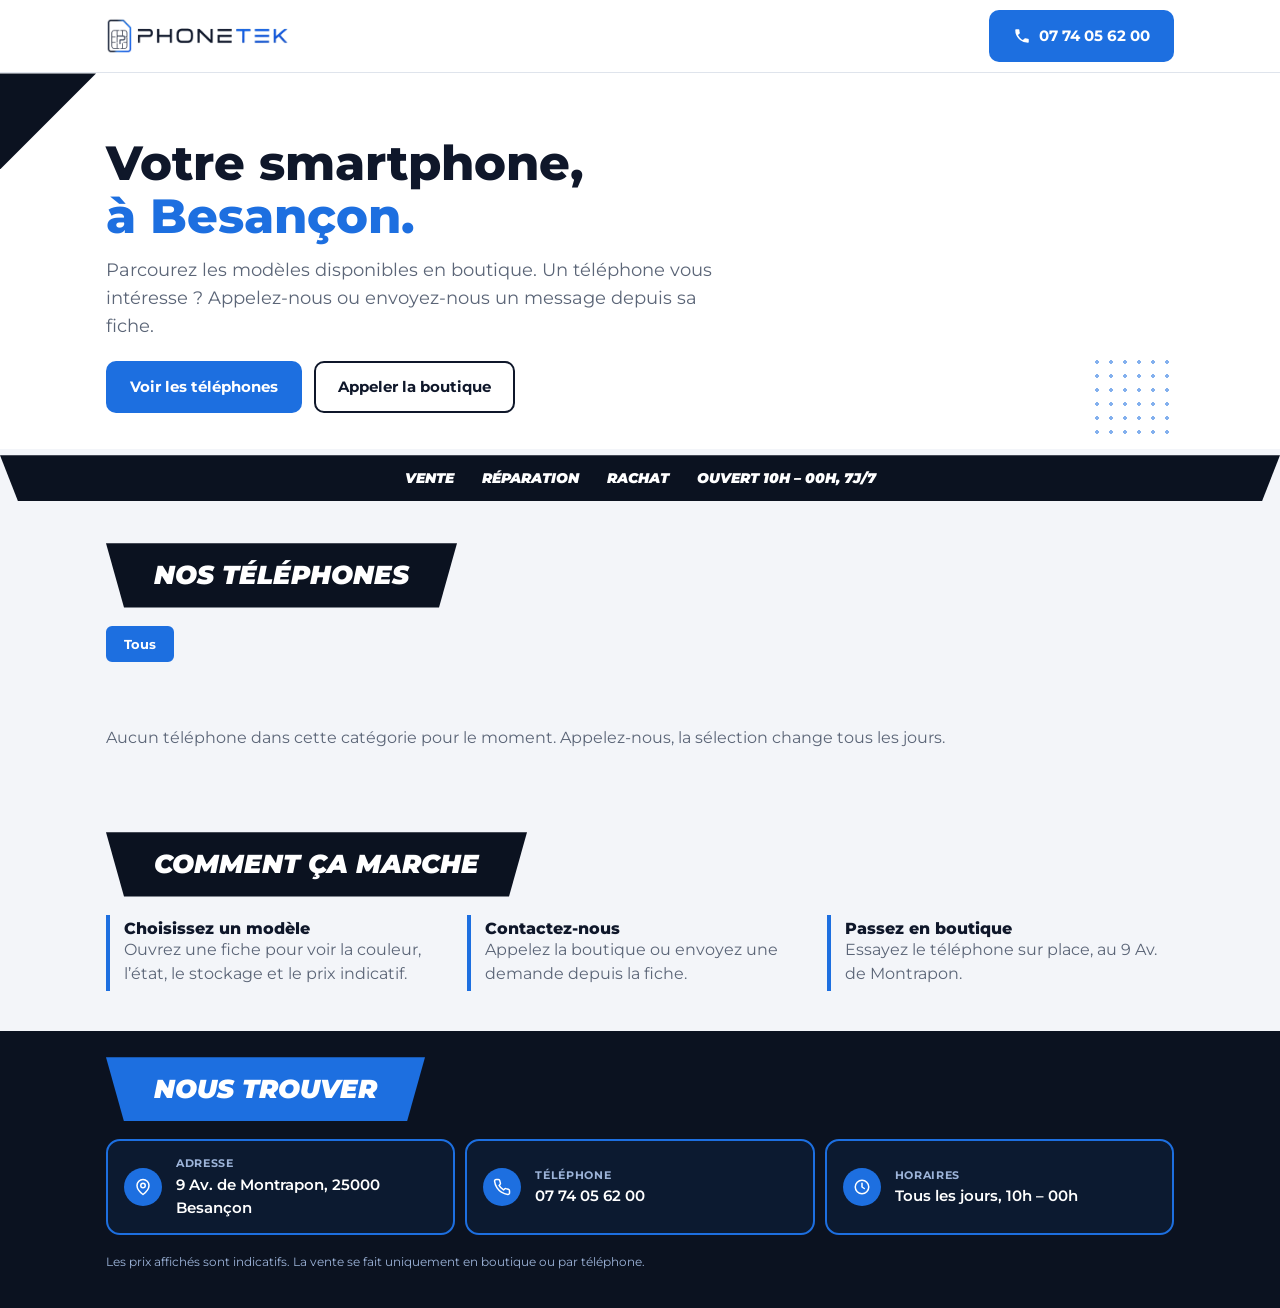
<file: catalogue.html>
<!DOCTYPE html>
<html lang="fr">
<head>
<meta charset="utf-8">
<meta name="viewport" content="width=device-width, initial-scale=1, viewport-fit=cover">
<link rel="preconnect" href="https://fonts.googleapis.com"><link rel="preconnect" href="https://fonts.gstatic.com" crossorigin><link rel="stylesheet" href="https://fonts.googleapis.com/css2?family=Montserrat:ital,wght@0,500;0,600;0,700;0,800;0,900;1,800;1,900&display=swap">
<title>Phonetek by Hphone – Smartphones à Besançon</title>
<style>
:root{--bg:#f3f5f9;--card:#fff;--tx:#0f172a;--mut:#5b6577;--bd:#dfe4ec;--ac:#1d6fe0;--on:#fff;--band:#0b1220;--bandtx:#fff;
box-sizing:border-box;padding-top:env(safe-area-inset-top,0px);padding-bottom:env(safe-area-inset-bottom,0px)}

html{color-scheme:light}
*,*::before,*::after{box-sizing:inherit}
html{scroll-padding-top:calc(env(safe-area-inset-top,0px) + 70px)}
body{margin:0;background:var(--bg);color:var(--tx);font:16px/1.55 "Montserrat","Segoe UI",system-ui,sans-serif;-webkit-font-smoothing:antialiased}
body::before{content:"";position:fixed;inset:0 0 auto;height:env(safe-area-inset-top,0px);background:var(--bg);z-index:30}
h1,h2,h3,.logo,.btn,.chip{font-family:"Montserrat",system-ui,sans-serif;font-style:italic;font-weight:900}
a{color:inherit}
main{overflow-x:clip}
:focus-visible{outline:3px solid var(--ac);outline-offset:2px}
header{position:sticky;top:env(safe-area-inset-top,0px);z-index:20;background:color-mix(in srgb,var(--card) 94%,transparent);backdrop-filter:blur(10px);border-bottom:1px solid var(--bd)}
.bar{max-width:1100px;margin:auto;padding:10px 16px;display:flex;align-items:center;justify-content:space-between;gap:12px}
.logo{font-size:20px;font-style:normal;font-weight:800;letter-spacing:.04em;text-decoration:none;text-transform:uppercase}.logo span{color:var(--ac)}
.btn{display:inline-flex;align-items:center;gap:8px;justify-content:center;border:2px solid transparent;border-radius:10px;background:var(--ac);color:var(--on);font-size:14.5px;font-style:normal;font-weight:700;padding:13px 22px;cursor:pointer;text-decoration:none}
.btn>*{transform:none}
.btn.alt{background:transparent;color:var(--tx);border:2px solid var(--tx)}
.btn svg{width:18px;height:18px;fill:currentColor}
.wrap{max-width:1100px;margin:auto;padding:0 16px}
.herobg{position:relative;overflow:hidden;background:#fff}
.herobg::before{content:"";position:absolute;top:0;left:0;width:96px;height:96px;background:var(--band);clip-path:polygon(0 0,100% 0,0 100%)}
.hero{position:relative;z-index:1;padding:64px 16px 36px}
.hero::after{content:"";position:absolute;right:16px;bottom:10px;width:84px;height:84px;background:radial-gradient(var(--ac) 1.6px,transparent 1.8px) 0 0/14px 14px;opacity:.55;pointer-events:none}
.hero h1{font-size:clamp(28px,6vw,48px);line-height:1.1;margin:0 0 14px;font-style:normal;font-weight:800}
.hero h1 em{color:var(--ac);font-style:normal}
.hero p{max-width:52ch;color:var(--mut);font-size:18px;margin:0 0 20px}
.hero .row{display:flex;flex-wrap:wrap;gap:12px}
.band{background:var(--band);color:var(--bandtx);margin:6px 0;padding:14px 20px;font:italic 900 14px "Montserrat",sans-serif;text-transform:uppercase;clip-path:polygon(0 0,100% 0,calc(100% - 18px) 100%,18px 100%)}
.band div{max-width:1100px;margin:auto;display:flex;flex-wrap:wrap;gap:6px 28px;justify-content:center}
h2{display:inline-block;background:var(--band);color:var(--bandtx);font-size:clamp(18px,3.4vw,26px);margin:36px 0 18px;padding:12px 48px;text-transform:uppercase;clip-path:polygon(0 0,100% 0,calc(100% - 18px) 100%,18px 100%)}
.chips{display:flex;flex-wrap:wrap;gap:8px;margin-bottom:18px}
.chip{border:2px solid var(--bd);background:var(--card);color:var(--tx);border-radius:6px;padding:8px 16px;font-size:13px;font-style:normal;font-weight:700;cursor:pointer}
.chip[aria-pressed="true"]{background:var(--ac);border-color:var(--ac);color:var(--on)}
.grid{display:grid;grid-template-columns:repeat(auto-fill,minmax(240px,1fr));gap:16px}
.card{background:var(--card);border:2px solid var(--bd);border-radius:18px;overflow:hidden;display:flex;flex-direction:column;text-align:left;color:inherit;font:inherit;padding:0;cursor:pointer}
.card:hover{border-color:var(--ac);box-shadow:6px 6px 0 var(--ac)}
.pic{aspect-ratio:4/3;display:grid;place-items:center;background:linear-gradient(160deg,color-mix(in srgb,var(--ac) 18%,var(--card)),var(--card))}
.pic svg{height:80%;transition:fill .2s}
.info{padding:12px 14px 16px;display:flex;flex-direction:column;gap:4px}
.info b{font:800 17px "Montserrat",sans-serif}
.meta{color:var(--mut);font-size:14px}
.price{font:900 21px "Montserrat",sans-serif;color:var(--ac)}
.tag{align-self:flex-start;font-size:12px;background:var(--bd);color:var(--mut);padding:1px 8px;border-radius:4px}
.dots{display:flex;gap:5px;margin-top:4px}
.dot{width:14px;height:14px;border-radius:50%;border:1px solid rgba(128,128,128,.5);display:inline-block}
.empty{color:var(--mut);padding:30px 0}
.how{display:grid;grid-template-columns:repeat(auto-fit,minmax(220px,1fr));gap:14px;margin-bottom:10px}
.how div{border-left:4px solid var(--ac);padding:4px 14px}.how b{display:block;font:800 16px "Montserrat",sans-serif}
.how span{color:var(--mut)}
footer.ft{margin-top:40px;border-top:0;background:var(--band);color:#fff;padding:26px 0 36px;font-size:15px}
.ft h2{background:var(--ac);color:#fff;margin:0 0 18px}
.clist{list-style:none;margin:0 0 18px;padding:0;display:grid;gap:10px}
@media (min-width:760px){.clist{grid-template-columns:repeat(3,1fr)}}
.clist li>*{display:flex;gap:14px;align-items:center;height:100%;box-sizing:border-box;padding:14px 16px;border:2px solid var(--ac);border-radius:14px;color:#fff;text-decoration:none;font-weight:600;background:rgba(29,111,224,.08)}
.clist a:hover,.clist a:focus-visible{background:var(--ac)}
.clist i{width:38px;height:38px;border-radius:50%;background:var(--ac);display:grid;place-items:center;flex-shrink:0}
.clist svg{width:18px;height:18px;fill:none;stroke:#fff;stroke-width:2;stroke-linecap:round;stroke-linejoin:round}
.clist small{display:block;color:#9db4d9;font-weight:700;font-size:11px;text-transform:uppercase;letter-spacing:.06em}
.ft .note{display:block;color:#9db4d9;font-size:12px}
.ov{position:fixed;inset:0;background:rgba(0,0,0,.65);z-index:40;display:none;align-items:flex-end;justify-content:center}
.ov.on{display:flex}
.sheet{background:var(--bg);width:100%;max-width:760px;max-height:92%;display:flex;flex-direction:column;overflow:hidden;border-radius:18px 18px 0 0;animation:up .25s ease-out}
@keyframes up{from{transform:translateY(30px);opacity:0}}
@media (max-width:600px){
.wrap{padding-left:12px;padding-right:12px}
.hero{padding:76px 14px 24px}
.hero h1{font-size:25px;margin-bottom:10px}
.hero p{font-size:14px;margin-bottom:14px}
.hero .row{gap:8px}
.btn{font-size:13px;padding:10px 14px}
.band{font-size:11px;padding:10px 16px}.band div{gap:2px 14px}
h2{font-size:15px;margin:22px 0 12px;padding:9px 34px}
.chip{font-size:12px;padding:6px 12px}
.grid{grid-template-columns:repeat(2,minmax(0,1fr));gap:10px}
.card{border-radius:14px}.card:hover{box-shadow:3px 3px 0 var(--ac)}
.pic{aspect-ratio:1/1}.pic svg{height:70%}.pic img{padding:6%}
.info{padding:8px 10px 12px;gap:2px}
.info b{font-size:13px;line-height:1.25}
.price{font-size:16px}
.tag{font-size:10px;padding:2px 6px}
.how{grid-template-columns:1fr;gap:8px}.how div{padding:2px 12px}.how b{font-size:14px}.how span{font-size:13px}
}
@media (min-width:700px){.ov{align-items:center}.sheet{border-radius:14px}}
@media (prefers-reduced-motion:reduce){.sheet{animation:none}}
label{display:grid;gap:4px;font-size:14px;color:var(--mut)}
input,textarea{font:inherit;color:var(--tx);background:var(--card);border:1px solid var(--bd);border-radius:6px;padding:10px}
.chk{display:flex;gap:8px;align-items:start;font-size:13px}.chk input{margin-top:3px}
.ok{background:color-mix(in srgb,var(--ac) 15%,var(--card));border:1px solid var(--ac);border-radius:8px;padding:12px;margin-top:14px;display:none}

/* Photos produit : même décor que les dessins (dégradé bleu pâle -> blanc), fond blanc des photos rendu transparent */
.card .pic{background:linear-gradient(180deg,#dbe8fb 0%,#fff 100%)}
.card .pic img{padding:9%!important;box-sizing:border-box;mix-blend-mode:multiply}

/* Cases homogènes : même hauteur pour photos et dessins */
.card .pic{position:relative;aspect-ratio:1/1;overflow:hidden}
.card .pic svg{position:absolute;top:50%;left:50%;transform:translate(-50%,-50%);height:74%;width:auto}
.card .pic img{position:absolute;inset:0;width:100%;height:100%;padding:6%!important;box-sizing:border-box;object-fit:contain}
.card{align-self:start}

/* ===== Optimisation mobile ===== */
html{-webkit-text-size-adjust:100%;text-size-adjust:100%}
body{-webkit-tap-highlight-color:transparent;overflow-wrap:break-word}
img{max-width:100%}
.ov{overscroll-behavior:contain}
.sheet{overscroll-behavior:contain;max-height:92vh;max-height:92dvh}
@media (hover:none){.card:hover{border-color:var(--bd);box-shadow:none}.card:active{border-color:var(--ac)}}
@media (max-width:600px){
.bar{padding:8px 12px;gap:8px}
.logo{font-size:16px}
header .btn{padding:9px 12px;min-height:44px}
header .btn span{font-size:13px}
.hero .row .btn{flex:1 1 100%;min-height:46px}
.btn{min-height:46px}
.chips{flex-wrap:nowrap;overflow-x:auto;-webkit-overflow-scrolling:touch;scrollbar-width:none;margin-left:-12px;margin-right:-12px;padding:2px 12px 6px;scroll-snap-type:x proximity}
.chips::-webkit-scrollbar{display:none}
.chip{flex:0 0 auto;min-height:40px;white-space:nowrap;scroll-snap-align:start}
input,textarea,select{font-size:16px;min-height:46px}
.ov{align-items:flex-end}
.sheet{border-radius:16px 16px 0 0;max-height:94vh;max-height:94dvh}
.clist li>*{padding:12px 14px}
.empty{padding:20px 0}
}
@media (max-width:360px){.grid{gap:8px}.info b{font-size:12px}.price{font-size:15px}}

/* ===== Fiche produit (modale) : en-tête fixe, contenu qui défile, actions toujours visibles ===== */
.sh-head{display:flex;align-items:flex-start;gap:12px;padding:16px 16px 12px;background:var(--card);border-bottom:1px solid var(--bd)}
.sh-ti{flex:1;min-width:0}
.sh-brand{display:block;font-size:11px;font-weight:700;letter-spacing:.08em;text-transform:uppercase;color:var(--mut)}
.sh-head h3{margin:2px 0 6px;font-size:22px;line-height:1.15}
.sh-price{display:flex;align-items:baseline;flex-wrap:wrap;gap:2px 10px}
.sh-price .price{font-size:22px}
.sh-price small{color:var(--mut);font-size:12px;font-weight:600}
.x{flex:0 0 auto;width:40px;height:40px;display:grid;place-items:center;padding:0;border:0;border-radius:50%;background:var(--bg);color:var(--tx);font-size:22px;line-height:1;cursor:pointer}
.sh-body{flex:1;min-height:0;overflow:auto;scroll-padding:12px;overscroll-behavior:contain;padding:14px 16px 16px;display:grid;gap:14px;align-content:start}
.sh-pic{height:clamp(150px,27vh,230px);height:clamp(150px,27dvh,230px);border-radius:14px;display:grid;grid-template:100%/100%;place-items:center;overflow:hidden;background:linear-gradient(180deg,#dbe8fb 0%,#fff 100%)}
.sh-pic img{width:100%;height:100%;object-fit:contain;padding:4%;mix-blend-mode:multiply}
.sh-pic svg{height:78%;width:auto}
.sh-col{display:flex;align-items:center;gap:10px;margin-top:10px;min-height:32px}
.sh-col[hidden]{display:none}
.sh-sw{display:flex;gap:10px}
.sh-sw button{width:32px;height:32px;border-radius:50%;border:2px solid var(--bd);padding:0;cursor:pointer}
.sh-sw button[aria-pressed="true"]{border-color:var(--tx);box-shadow:0 0 0 2px var(--bg),0 0 0 4px var(--ac)}
.sh-dot{width:20px;height:20px;border-radius:50%;border:1px solid rgba(128,128,128,.5)}
.sh-col b{font-size:14px;font-weight:700}
.sh-specs{list-style:none;margin:0;padding:0;display:grid;grid-template-columns:1fr 1fr;gap:8px}
.sh-specs li{background:var(--card);border:1px solid var(--bd);border-radius:10px;padding:8px 10px;min-width:0}
.sh-specs small{display:block;font-size:11px;font-weight:700;letter-spacing:.05em;text-transform:uppercase;color:var(--mut)}
.sh-specs span{display:block;font-weight:700;font-size:14px;line-height:1.3}
.sh-foot{display:flex;gap:10px;padding:10px 16px calc(12px + env(safe-area-inset-bottom,0px));background:var(--card);border-top:1px solid var(--bd)}
.sh-foot .btn{flex:1;min-height:48px;padding:12px 10px;font-size:14px}
.sh-foot .btn.alt{border-color:var(--ac);color:var(--ac)}
.sh-foot .btn[aria-expanded="true"]{background:color-mix(in srgb,var(--ac) 12%,var(--card))}
.sh-info{display:grid;gap:14px;align-content:start;min-width:0}
form{display:grid;gap:10px;padding:14px;background:var(--card);border:1px solid var(--bd);border-radius:14px}
form[hidden]{display:none}
.sh-ft{font-weight:800;font-size:15px}
.chk{font-size:12.5px;line-height:1.4}
@media (min-width:700px){
.sh-head{padding:20px 24px 14px}.sh-head h3{font-size:28px}
.sh-body{grid-template-columns:5fr 6fr;gap:20px;padding:18px 24px 20px;align-items:start}
.sh-pic{height:280px}
.sh-foot{padding:12px 24px}
.sh-foot .btn{flex:0 1 240px}
}
</style>
</head>
<body>
<header><div class="bar">
<a class="logo" href="#top" aria-label="Phonetek – accueil"><img src="[data-uri]" alt="Phonetek" style="display:block;height:36px;width:auto"></a>
<a class="btn" href="tel:+33774056200" aria-label="Appeler Phonetek"><svg viewBox="0 0 24 24" aria-hidden="true"><path d="M6.6 10.8a15 15 0 0 0 6.6 6.6l2.2-2.2a1 1 0 0 1 1-.25 11 11 0 0 0 3.6.6 1 1 0 0 1 1 1V20a1 1 0 0 1-1 1A17 17 0 0 1 3 4a1 1 0 0 1 1-1h3.5a1 1 0 0 1 1 1c0 1.25.2 2.45.6 3.6a1 1 0 0 1-.25 1z"/></svg><span>07 74 05 62 00</span></a>
</div></header>

<main id="top">
<div class="herobg"><div class="wrap hero">
<h1>Votre smartphone,<br><em>à Besançon.</em></h1>
<p>Parcourez les modèles disponibles en boutique. Un téléphone vous intéresse ? Appelez-nous ou envoyez-nous un message depuis sa fiche.</p>
<div class="row"><a class="btn" href="#catalogue"><span>Voir les téléphones</span></a><a class="btn alt" href="tel:+33774056200"><span>Appeler la boutique</span></a></div>
</div></div>
<div class="band"><div><span>Vente</span><span>Réparation</span><span>Rachat</span><span>Ouvert 10h – 00h, 7j/7</span></div></div>

<div class="wrap" id="catalogue">
<h2>Nos téléphones</h2>
<div class="chips" id="chips" role="group" aria-label="Filtrer par marque"></div>
<div class="grid" id="grid"></div>
<p class="empty" id="empty" hidden>Aucun téléphone dans cette catégorie pour le moment. Appelez-nous, la sélection change tous les jours.</p>

<h2>Comment ça marche</h2>
<div class="how">
<div><b>Choisissez un modèle</b><span>Ouvrez une fiche pour voir la couleur, l’état, le stockage et le prix indicatif.</span></div>
<div><b>Contactez-nous</b><span>Appelez la boutique ou envoyez une demande depuis la fiche.</span></div>
<div><b>Passez en boutique</b><span>Essayez le téléphone sur place, au 9 Av. de Montrapon.</span></div>
</div>
</div>
</main>

<footer class="ft"><div class="wrap">
<h2>Nous trouver</h2>
<ul class="clist">
<li><a href="https://www.google.com/maps/search/?api=1&query=Phonetek+9+Av.+de+Montrapon+25000+Besan%C3%A7on" target="_blank" rel="noopener"><i><svg viewBox="0 0 24 24" aria-hidden="true"><path d="M20 10c0 6-8 12-8 12S4 16 4 10a8 8 0 0 1 16 0z"/><circle cx="12" cy="10" r="3"/></svg></i><div><small>Adresse</small>9 Av. de Montrapon, 25000 Besançon</div></a></li>
<li><a href="tel:+33774056200"><i><svg viewBox="0 0 24 24" aria-hidden="true"><path d="M22 16.9v3a2 2 0 0 1-2.2 2 19.8 19.8 0 0 1-8.6-3.1 19.5 19.5 0 0 1-6-6A19.8 19.8 0 0 1 2.1 4.2 2 2 0 0 1 4.1 2h3a2 2 0 0 1 2 1.7c.1 1 .4 1.9.7 2.8a2 2 0 0 1-.5 2.1L8.1 9.9a16 16 0 0 0 6 6l1.3-1.3a2 2 0 0 1 2.1-.4c.9.3 1.8.6 2.8.7a2 2 0 0 1 1.7 2z"/></svg></i><div><small>Téléphone</small>07 74 05 62 00</div></a></li>
<li><div><i><svg viewBox="0 0 24 24" aria-hidden="true"><circle cx="12" cy="12" r="9"/><path d="M12 7v5l3 2"/></svg></i><div><small>Horaires</small>Tous les jours, 10h – 00h</div></div></li>
</ul>
<span class="note">Les prix affichés sont indicatifs. La vente se fait uniquement en boutique ou par téléphone.</span>
</div></footer>

<div class="ov" id="ov" role="dialog" aria-modal="true" aria-labelledby="mt"><div class="sheet" id="sheet"></div></div>

<script>
// ===== Connexion Supabase (même base que l'admin) : la clé "anon" est publique par conception =====
var SB_URL = "https://arjhvfbfmlfmzhspyfuw.supabase.co", SB_KEY = "eyJhbGciOiJIUzI1NiIsInR5cCI6IkpXVCJ9.eyJpc3MiOiJzdXBhYmFzZSIsInJlZiI6ImFyamh2ZmJmbWxmbXpoc3B5ZnV3Iiwicm9sZSI6ImFub24iLCJpYXQiOjE3OTM3MzUyMTYsImV4cCI6MjEwOTMxMTIxNn0.0vefoq_icJ6CnGihMhPtXnO5Hk9H29CTmjt_CtoL1OU";
var SB_H = {apikey:SB_KEY, Authorization:"Bearer "+SB_KEY, "Content-Type":"application/json"};
var list = [];
function sbPost(table,row){try{fetch(SB_URL+"/rest/v1/"+table,{method:"POST",headers:Object.assign({Prefer:"return=minimal"},SB_H),body:JSON.stringify(row),keepalive:true}).catch(function(){});}catch(e){}}
function track(id,kind){sbPost("views",{phone_id:id,kind:kind});}
var PALN=[["Noir","#15181f"],["Blanc","#f2f2f0"],["Gris","#6b7280"],["Argent","#c8ccd2"],["Or","#c9a86a"],["Crème","#efe6d2"],["Bleu","#2f5d8a"],["Bleu nuit","#1f2a44"],["Turquoise","#3fa7a3"],["Vert","#3d7a4a"],["Vert sauge","#8fa58a"],["Rose","#e7b3c4"],["Violet","#4b3a6e"],["Rouge","#9b2a33"]];
function nearestName(hex){if(!hex||!/^#[0-9a-f]{6}$/i.test(hex))return "";var h=[1,3,5].map(function(i){return parseInt(hex.substr(i,2),16);});var best="",bd=1e9;PALN.forEach(function(e){var c=[1,3,5].map(function(i){return parseInt(e[1].substr(i,2),16);});var d=(h[0]-c[0])*(h[0]-c[0])+(h[1]-c[1])*(h[1]-c[1])+(h[2]-c[2])*(h[2]-c[2]);if(d<bd){bd=d;best=e[0];}});return best;}
async function loadPhones(){
 try{
  var r=await fetch(SB_URL+"/rest/v1/phones?select=*&visible=eq.true&order=created_at.desc",{headers:SB_H});
  if(!r.ok)throw new Error(r.status);
  var rows=await r.json();
  list=rows.map(function(x){var sp=x.specs||{};return {id:x.id,brand:x.brand||"",name:x.name||"",storage:x.storage||"",state:x.state||"",price:x.price,img:x.photo_url||"",bases:(function(){var P=SB_URL+"/storage/v1/object/public/modeles/",o=[],add=function(v){if(v&&o.indexOf(v)<0)o.push(v);};
   if(sp["Image"])add(P+String(sp["Image"]).replace(/\.(jpe?g|png|webp|avif)$/i,""));
   var c=slug(sp["Couleur"]||nearestName(x.color)),n1=slug(x.name),n2=slug((x.brand||"")+" "+x.name);
   if(c){var cs=[c],SY={gris:["gris-sideral","gris-spatial"],noir:["noir-sideral","noir-spatial","noir-de-jais"],vert:["vert-nuit","vert-sauge","vert-alpin"],bleu:["bleu-nuit","bleu-pacifique","bleu-alpin","bleu-sierra"],violet:["violet-intense","mauve"],mauve:["violet"],argent:["gris-clair"],blanc:["blanc-nuage","lumiere-stellaire"]};(SY[c]||[]).forEach(function(z){cs.push(z);});
    cs.forEach(function(z){add(P+n1+"-"+z);add(P+n2+"-"+z);});}
   add(P+n1);add(P+n2);return o;})(),specs:sp,colors:[{n:sp["Couleur"]||"",c:x.color||"#6b7280"}]};});
 }catch(e){list=[];}
 renderChips();renderGrid();
}
var brand = "Tous", lastFocus = null, cur = null, curCol = 0;
var $ = function(s){return document.querySelector(s);};

var EXTS=[".jpg",".jpeg",".png",".webp",".JPG",".PNG"];
function slug(t){return String(t).normalize("NFD").replace(/[\u0300-\u036f]/g,"").toLowerCase().replace(/[^a-z0-9]+/g,"-").replace(/^-|-$/g,"");}
function picErr(el,c){var bs=(el.dataset.bases||"").split("|").filter(Boolean),cand=[];bs.forEach(function(b){EXTS.forEach(function(e){cand.push(b+e);});});var i=+(el.dataset.i||0)+1;if(i<cand.length){el.dataset.i=i;el.src=cand[i];}else{console.warn("Photo introuvable, image générique. Essayé :",cand);el.outerHTML=picSvg(c);}}
function pic(c,img,bases){
 var st='style="width:100%;height:100%;object-fit:contain" onerror="picErr(this,\''+c+'\')"';
 if(img)return '<img src="'+img+'" alt="" loading="lazy" '+st+'>';
 if(bases&&bases.length)return '<img data-bases="'+bases.join("|")+'" data-i="0" src="'+bases[0]+EXTS[0]+'" alt="" loading="lazy" '+st+'>';
 return picSvg(c);
}
function picSvg(c){
 return '<svg viewBox="0 0 90 170" aria-hidden="true"><rect x="5" y="4" width="80" height="162" rx="14" fill="#0b0f16" stroke="'+c+'" stroke-width="4"/><rect x="11" y="14" width="68" height="142" rx="8" fill="'+c+'"/><circle cx="45" cy="24" r="3" fill="#0b0f16"/><rect x="22" y="60" width="46" height="46" rx="10" fill="rgba(255,255,255,.18)"/></svg>';
}
function eur(n){return n==null?"Prix sur demande":n.toLocaleString("fr-FR")+" €";}

function renderChips(){
 var brands = ["Tous"]; list.forEach(function(p){if(brands.indexOf(p.brand)<0)brands.push(p.brand);});
 $("#chips").innerHTML = brands.map(function(b){return '<button class="chip" aria-pressed="'+(b===brand)+'" data-b="'+b+'">'+b+'</button>';}).join("");
}
function renderGrid(){
 var items = list.filter(function(p){return brand==="Tous"||p.brand===brand;});
 $("#empty").hidden = items.length>0;
 $("#grid").innerHTML = items.map(function(p){
  var dots = p.colors.map(function(c){return '<span class="dot" style="background:'+c.c+'" title="'+c.n+'"></span>';}).join("");
  return '<button class="card" data-id="'+p.id+'"><div class="pic">'+pic(p.colors[0].c,p.img,p.bases)+'</div><div class="info"><span class="tag">'+p.state+(p.demo?' · Exemple':'')+'</span><b>'+p.name+'</b><span class="meta">'+p.brand+' · '+p.storage+'</span><div class="dots" aria-label="'+p.colors.length+' couleurs">'+dots+'</div><span class="price">'+eur(p.price)+'</span></div></button>';
 }).join("");
}
$("#chips").addEventListener("click",function(e){var b=e.target.closest("[data-b]");if(!b)return;brand=b.dataset.b;renderChips();renderGrid();});
$("#grid").addEventListener("click",function(e){var c=e.target.closest("[data-id]");if(c)openPhone(+c.dataset.id,c);});

function drawColor(){
 var p=cur, col=p.colors[curCol];
 $("#sheetPic").innerHTML=pic(col.c,p.img,p.bases);
 $("#colName").textContent=col.n;
 $("#shcol").hidden=!(col.n||p.colors.length>1);
 if($("#dot"))$("#dot").style.background=col.c;
 document.querySelectorAll("#sw [data-ci]").forEach(function(b){b.setAttribute("aria-pressed", +b.dataset.ci===curCol);});
 $("#pmsg").value="Bonjour, je suis intéressé(e) par l’"+p.name+" "+p.storage+", couleur "+col.n.toLowerCase()+".";
}
function openPhone(id,from){
 var p = list.filter(function(x){return x.id===id;})[0]; if(!p) return;
 cur=p; curCol=0; lastFocus = from; track(p.id,"vue");
 var rows=[["Stockage",p.storage],["État",p.state]];
 for(var k in p.specs){if(/^\s*(couleur|image|marque)\s*$/i.test(k))continue;rows.push([k,p.specs[k]]);}
 var specs=rows.filter(function(r){return r[1];}).map(function(r){return '<li><small>'+r[0]+'</small><span>'+r[1]+'</span></li>';}).join("");
 var sw = p.colors.length>1 ? p.colors.map(function(c,i){return '<button data-ci="'+i+'" aria-pressed="false" aria-label="'+c.n+'" title="'+c.n+'" style="background:'+c.c+'"></button>';}).join("") : '<span class="sh-dot" id="dot"></span>';
 var ico='<svg viewBox="0 0 24 24" aria-hidden="true"><path d="M6.6 10.8a15 15 0 0 0 6.6 6.6l2.2-2.2a1 1 0 0 1 1-.25 11 11 0 0 0 3.6.6 1 1 0 0 1 1 1V20a1 1 0 0 1-1 1A17 17 0 0 1 3 4a1 1 0 0 1 1-1h3.5a1 1 0 0 1 1 1c0 1.25.2 2.45.6 3.6a1 1 0 0 1-.25 1z"/></svg>';
 var ico2='<svg viewBox="0 0 24 24" aria-hidden="true"><path d="M4 5h16a1 1 0 0 1 1 1v10a1 1 0 0 1-1 1H9l-5 4V6a1 1 0 0 1 1-1z"/></svg>';
 $("#sheet").innerHTML =
 '<div class="sh-head"><div class="sh-ti"><span class="sh-brand">'+p.brand+'</span><h3 id="mt">'+p.name+'</h3><div class="sh-price"><span class="price">'+eur(p.price)+'</span><small>prix indicatif</small></div></div><button class="x" id="close" aria-label="Fermer">×</button></div>'+
 '<div class="sh-body"><div class="sh-media"><div class="sh-pic" id="sheetPic"></div><div class="sh-col" id="shcol"><div class="sh-sw" id="sw">'+sw+'</div><b id="colName"></b></div></div>'+
 '<div class="sh-info"><ul class="sh-specs">'+specs+'</ul>'+
 '<form id="f" hidden><b class="sh-ft">Ce téléphone vous intéresse ?</b>'+
 '<label>Votre nom<input name="n" required autocomplete="name"></label>'+
 '<label>Téléphone ou email<input name="c" required autocomplete="tel"></label>'+
 '<label>Votre message<textarea id="pmsg" name="m" rows="2"></textarea></label>'+
 '<label class="chk"><input type="checkbox" required><span>J’accepte que ce message soit envoyé par SMS à Phonetek, avec mon nom et mon contact.</span></label>'+
 '<button class="btn" type="submit"><span>Envoyer par SMS</span></button></form>'+
 '<div class="ok" id="ok" role="status">Votre messagerie s’ouvre avec le message prêt : appuyez sur envoyer. Si rien ne s’ouvre, appelez-nous au 07 74 05 62 00.</div></div></div>'+
 '<div class="sh-foot"><a class="btn" href="tel:+33774056200">'+ico+'<span>Appeler</span></a><button class="btn alt" type="button" id="msgBtn" aria-expanded="false" aria-controls="f">'+ico2+'<span>Nous écrire</span></button></div>';
 drawColor();
 $("#ov").classList.add("on"); document.body.style.overflow="hidden"; $("#close").focus();
 $("#sw").addEventListener("click",function(e){var b=e.target.closest("[data-ci]");if(!b)return;curCol=+b.dataset.ci;drawColor();});
 $("#f").addEventListener("submit",function(e){
  e.preventDefault();
  var d=new FormData(this);sbPost("requests",{phone_id:cur.id,name:d.get("n"),contact:d.get("c"),message:d.get("m")});
  var body=d.get("m")+"\n"+d.get("n")+" – "+d.get("c");
  location.href="sms:+33774056200?&body="+encodeURIComponent(body);
  this.hidden=true; $("#msgBtn").setAttribute("aria-expanded","false"); $("#ok").style.display="block"; $("#ok").scrollIntoView({block:"nearest"});
 });
 $("#msgBtn").addEventListener("click",function(){
  var f=$("#f"),open=f.hidden;f.hidden=!open;this.setAttribute("aria-expanded",open);
  if(open){f.scrollIntoView({block:"start",behavior:"smooth"});f.querySelector("input").focus({preventScroll:true});}
 });
 $("#close").onclick = closeSheet;
 $("#sheet").querySelector(".sh-foot a").addEventListener("click",function(){track(p.id,"appel");});
}
function closeSheet(){$("#ov").classList.remove("on");document.body.style.overflow="";if(lastFocus)lastFocus.focus();}
$("#ov").addEventListener("click",function(e){if(e.target===this)closeSheet();});
document.addEventListener("keydown",function(e){if(e.key==="Escape")closeSheet();});

renderChips(); renderGrid(); loadPhones();
</script>
</body>
</html>
</file>
